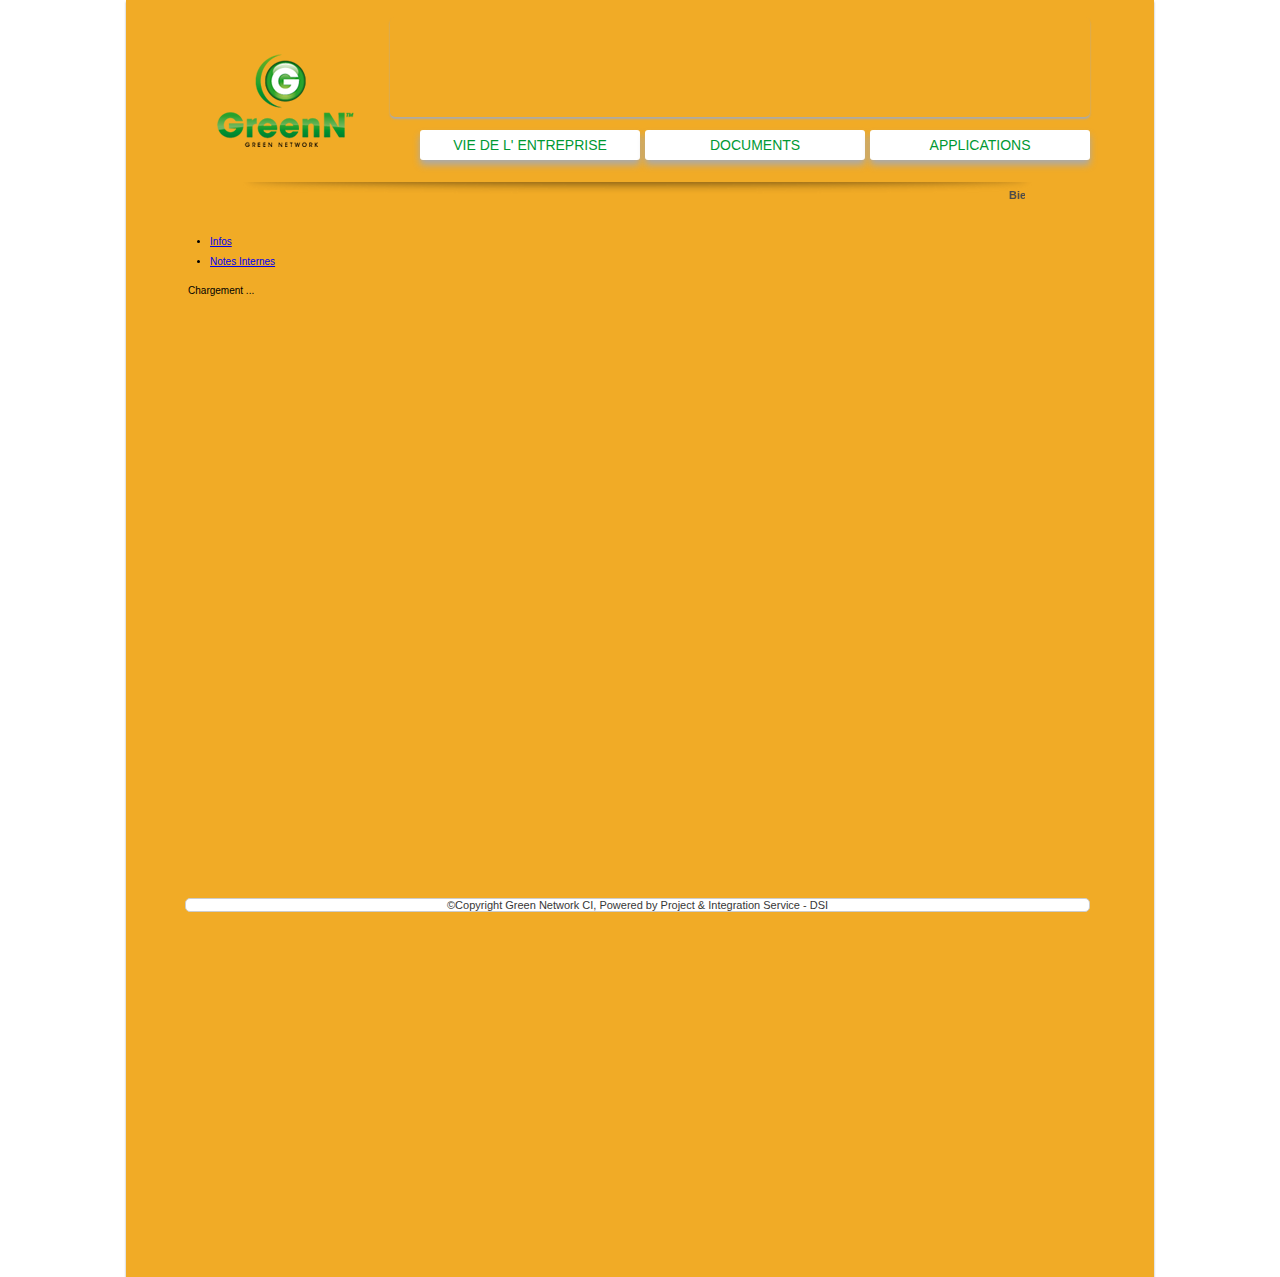
<file: index.html>
<!DOCTYPE html>
<!-- saved from url=(0014)about:internet -->
<html xmlns="http://www.w3.org/1999/xhtml">
<head>
<title>INTRANET GreenN CI | 1.0</title>
<meta http-equiv="Content-Type" content="text/html; charset=iso-8859-1" />
<!-- Bootstrap CSS Toolkit styles -->
<link rel="stylesheet" href="css/bootstrap.min.css">
<link rel="stylesheet" href="css/styles.css">
<!-- CSS styles -->

<link href="css/jquery-ui.css" rel="stylesheet" type="text/css" />
<script src="js/jquery_1_9_1_min.js"></script>
<script src="js/jquery-ui.js"></script>
<script  src="js/gistfile1.js"></script>
<script src="js/jquery.ui.widget.js"></script>
<script src="js/jquery.iframe-transport.js"></script>
<script src="js/jquery.fileupload.js"></script>
<script src="js/functions.js" type="text/javascript" charset="utf-8"></script>
<!--Fireworks CS6 Dreamweaver CS6 target.  Created Wed May 29 19:01:04 GMT+0000 (Maroc) 2013-->
<script language="JavaScript1.2" type="text/javascript">
<!--
function MM_findObj(n, d) { //v4.01
  var p,i,x;  if(!d) d=document; if((p=n.indexOf("?"))>0&&parent.frames.length) {
    d=parent.frames[n.substring(p+1)].document; n=n.substring(0,p);}
  if(!(x=d[n])&&d.all) x=d.all[n]; for (i=0;!x&&i<d.forms.length;i++) x=d.forms[i][n];
  for(i=0;!x&&d.layers&&i<d.layers.length;i++) x=MM_findObj(n,d.layers[i].document);
  if(!x && d.getElementById) x=d.getElementById(n); return x;
}

function MM_nbGroup(event, grpName) { //v6.0
var i,img,nbArr,args=MM_nbGroup.arguments;
  if (event == "init" && args.length > 2) {
    if ((img = MM_findObj(args[2])) != null && !img.MM_init) {
      img.MM_init = true; img.MM_up = args[3]; img.MM_dn = img.src;
      if ((nbArr = document[grpName]) == null) nbArr = document[grpName] = new Array();
      nbArr[nbArr.length] = img;
      for (i=4; i < args.length-1; i+=2) if ((img = MM_findObj(args[i])) != null) {
        if (!img.MM_up) img.MM_up = img.src;
        img.src = img.MM_dn = args[i+1];
        nbArr[nbArr.length] = img;
    } }
  } else if (event == "over") {
    document.MM_nbOver = nbArr = new Array();
    for (i=1; i < args.length-1; i+=3) if ((img = MM_findObj(args[i])) != null) {
      if (!img.MM_up) img.MM_up = img.src;
      img.src = (img.MM_dn && args[i+2]) ? args[i+2] : ((args[i+1])?args[i+1] : img.MM_up);
      nbArr[nbArr.length] = img;
    }
  } else if (event == "out" ) {
    for (i=0; i < document.MM_nbOver.length; i++) { img = document.MM_nbOver[i]; img.src = (img.MM_dn) ? img.MM_dn : img.MM_up; }
  } else if (event == "down") {
    nbArr = document[grpName];
    if (nbArr) for (i=0; i < nbArr.length; i++) { img=nbArr[i]; img.src = img.MM_up; img.MM_dn = 0; }
    document[grpName] = nbArr = new Array();
    for (i=2; i < args.length-1; i+=2) if ((img = MM_findObj(args[i])) != null) {
      if (!img.MM_up) img.MM_up = img.src;
      img.src = img.MM_dn = (args[i+1])? args[i+1] : img.MM_up;
      nbArr[nbArr.length] = img;
  } }
}

function MM_preloadImages() { //v3.0
  var d=document; if(d.images){ if(!d.MM_p) d.MM_p=new Array();
    var i,j=d.MM_p.length,a=MM_preloadImages.arguments; for(i=0; i<a.length; i++)
    if (a[i].indexOf("#")!=0){ d.MM_p[j]=new Image; d.MM_p[j++].src=a[i];}}
}
//-->
</script>
<link href="css/css.css" rel="stylesheet" type="text/css" />
<style type="text/css">
body, td, th {
	font-family: verdana, Helvetica, "Century Gothic";
}
</style>
</head>
<body bgcolor="#ffffff" onLoad="MM_preloadImages('images/index_r3_c3_s2.png','images/index_r3_c3_s4.png','images/index_r3_c3_s3.png','images/index_r5_c7_s2.png','images/index_r5_c7_s4.png','images/index_r5_c7_s3.png')">
<table align="center" width="1024" border="0" cellpadding="0" cellspacing="0" id="tablePrincipale" >
  <!-- fwtable fwsrc="design_intranet.fw.png" fwpage="page 1" fwbase="index.gif" fwstyle="Dreamweaver" fwdocid = "1950563573" fwnested="0" -->
  <tr>
    <td><img src="images/spacer.gif" width="59" height="1" alt="" /></td>
    <td><img src="images/spacer.gif" width="21" height="1" alt="" /></td>
    <td><img src="images/spacer.gif" width="159" height="1" alt="" /></td>
    <td><img src="images/spacer.gif" width="20" height="1" alt="" /></td>
    <td><img src="images/spacer.gif" width="5" height="1" alt="" /></td>
    <td><img src="images/spacer.gif" width="86" height="1" alt="" /></td>
    <td><img src="images/spacer.gif" width="38" height="1" alt="" /></td>
    <td><img src="images/spacer.gif" width="16" height="1" alt="" /></td>
    <td><img src="images/spacer.gif" width="108" height="1" alt="" /></td>
    <td><img src="images/spacer.gif" width="5" height="1" alt="" /></td>
    <td><img src="images/spacer.gif" width="108" height="1" alt="" /></td>
    <td><img src="images/spacer.gif" width="5" height="1" alt="" /></td>
    <td><img src="images/spacer.gif" width="108" height="1" alt="" /></td>
    <td><img src="images/spacer.gif" width="5" height="1" alt="" /></td>
    <td><img src="images/spacer.gif" width="108" height="1" alt="" /></td>
    <td><img src="images/spacer.gif" width="5" height="1" alt="" /></td>
    <td><img src="images/spacer.gif" width="108" height="1" alt="" /></td>
    <td><img src="images/spacer.gif" width="60" height="1" alt="" /></td>
    <td><img src="images/spacer.gif" width="1" height="1" alt="" /></td>
  </tr>
  <tr>
    <td rowspan="15">&nbsp;</td>
    <td colspan="16" align="right" valign="top"><div id="intranet_user_infos"> </div></td>
    <td rowspan="15">&nbsp;</td>
    <td>&nbsp;</td>
  </tr>
  <tr>
    <td colspan="4"><img name="index_r2_c2" src="images/index_r2_c2.gif" width="205" height="17" id="index_r2_c2" alt="" /></td>
    <td width="700" height="100" colspan="12" rowspan="2" valign="top"><div id="offers_slideshow"> </div></td>
    <td><img src="images/spacer.gif" width="1" height="17" alt="" /></td>
  </tr>
  <tr>
    <td rowspan="5"><img name="index_r3_c2" src="images/index_r3_c2.gif" width="21" height="107" id="index_r3_c2" alt="" /></td>
    <td rowspan="5"><a href="javascript:;" onMouseOut="MM_nbGroup('out');" onMouseOver="MM_nbGroup('over','index_r3_c3','images/index_r3_c3_s2.png','images/index_r3_c3_s4.png',1);" onClick="MM_nbGroup('down','navbar1','index_r3_c3','images/index_r3_c3_s3.png',1);"> <img name="index_r3_c3" src="images/index_r3_c3.png" width="159" height="107" id="index_r3_c3" alt="" /></a></td>
    <td rowspan="5" colspan="2"><img name="index_r3_c4" src="images/index_r3_c4.gif" width="25" height="107" id="index_r3_c4" alt="" /></td>
    <td><img src="images/spacer.gif" width="1" height="58" alt="" /></td>
  </tr>
  <tr>
    <td colspan="12"><img name="index_r4_c6" src="images/index_r4_c6.gif" width="700" height="7" id="index_r4_c6" alt="" /></td>
    <td><img src="images/spacer.gif" width="1" height="7" alt="" /></td>
  </tr>
  <tr>
    <td colspan="12" rowspan="3"><div class="menu">
        <ul>
          <li><a id="bt_entreprise" href="javascript:void();">VIE DE L' ENTREPRISE</a></li>
          <li><a id="bt_documents" href="javascript:void();">DOCUMENTS</a></li>
          <li><a id="bt_applications" href="javascript:void();">APPLICATIONS</a></li>
        </ul>
      </div></td>
    <td><img src="images/spacer.gif" width="1" height="9" alt="" /></td>
  </tr>
  <tr>
    <td><img src="images/spacer.gif" width="1" height="25" alt="" /></td>
  </tr>
  <tr>
    <td><img src="images/spacer.gif" width="1" height="8" alt="" /></td>
  </tr>
  <tr>
    <td colspan="16" valign="top">&nbsp;</td>
    <td><img src="images/spacer.gif" width="1" height="5" alt="" /></td>
  </tr>
  <tr>
    <td colspan="16" align="center" valign="top"><div class="demo">
        <marquee behavior="scroll" direction="left" scrollamount="2" width="775">
        <div id="texte_defilant_content"> Bienvenue !! </div>
        </marquee>
      </div>
      
      <!--<div id="arborescence" align="right">Home - Blablabla</div>--></td>
    <td><img src="images/spacer.gif" width="1" height="50" alt="" /></td>
  </tr>
  <tr>
    <td colspan="3" align="left" valign="top"><div id="tabs">
        <ul>
          <li><a href="#tabs-1">Infos</a></li>
          <li><a href="#tabs-2">Notes Internes</a></li>
        </ul>
        <div id="tabs-1" >
          <div class="infos_elem">
            <div id="texte_spotlight_content">
              <p>Chargement ...</p>
            </div>
          </div>
        </div>
        <div id="tabs-2">
          <div id="ni_inner_1"> 
            <!--<iframe id="iframe1"  allowtransparency="true" src="php/ni/show_dir.php" width="100%" height="250" align="left" scrolling="no" frameborder="0" >
                  <p>Erreur en rapport avec votre navigateur : veuillez relancer dans un autre navigateur ou contacter les administrateurs de ce site, en bas de cette page.</p>
                  </iframe>--> 
          </div>
        </div>
      </div></td>
    <td><img name="index_r11_c5" src="images/index_r11_c5.gif" width="5" height="331" id="index_r11_c5" alt="" /></td>
    <td colspan="12" align="left" valign="top"><div id="flash_msg"> </div>
      <div id="main_intranet"> </div></td>
    <td><img src="images/spacer.gif" width="1" height="331" alt="" /></td>
  </tr>
  <tr>
    <td colspan="16" align="center" valign="top">&nbsp;</td>
  </tr>
  <tr>
    <td   colspan="16" align="center" valign="top"><div id="signature" align="center"> &copy;Copyright Green Network CI, Powered by Project &amp; Integration Service - DSI </div>
      
      <!-- <div id="footer">
        <div id="pub_footer"> <strong>FOCUS</strong><br />
         
        </div>
      </div>--> 
      <br /></td>
    <td><img src="images/spacer.gif" width="1" height="120" alt="" /></td>
  </tr>
  <tr>
    <td colspan="16"><img name="index_r14_c2" src="images/index_r14_c2.gif" width="905" height="59" id="index_r14_c2" alt="" /></td>
    <td rowspan="2"><img src="images/spacer.gif" width="1" height="59" alt="" /></td>
  </tr>
  <tr>
    <td height="200" colspan="16">&nbsp;</td>
  </tr>
</table>
</body>
</html>
</file>
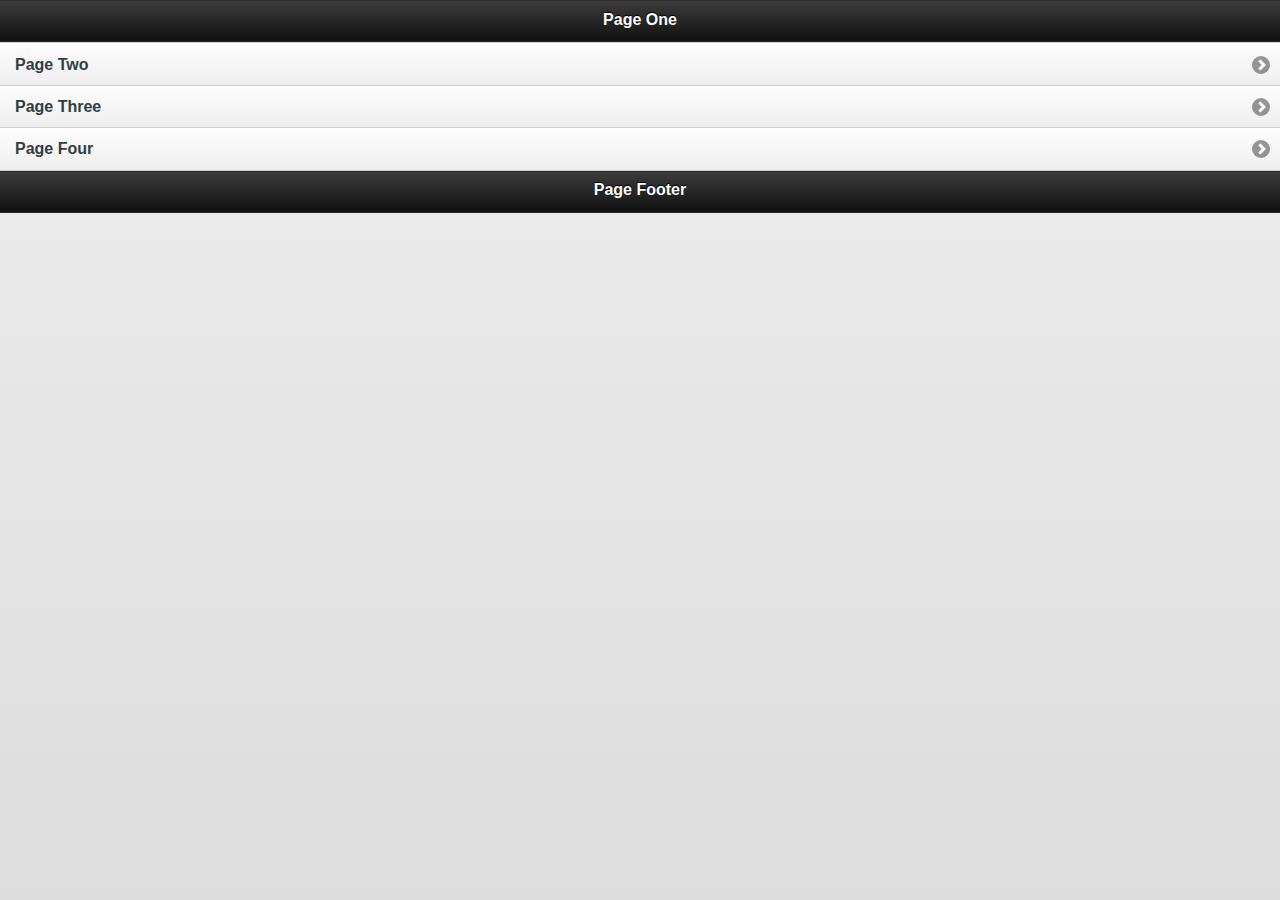
<file: etc/mobile/index.html>
<!DOCTYPE html> 
<html>
<head>
<meta charset="utf-8">
<title>jQuery Mobile Web App</title>
<link href="jquery-mobile/jquery.mobile.theme-1.0.min.css" rel="stylesheet" type="text/css"/>
<link href="jquery-mobile/jquery.mobile.structure-1.0.min.css" rel="stylesheet" type="text/css"/>
<script src="jquery-mobile/jquery-1.6.4.min.js" type="text/javascript"></script>
<script src="jquery-mobile/jquery.mobile-1.0.min.js" type="text/javascript"></script>
</head> 
<body> 

<div data-role="page" id="page">
	<div data-role="header">
		<h1>Page One</h1>
	</div>
	<div data-role="content">	
		<ul data-role="listview">
			<li><a href="#page2">Page Two</a></li>
            <li><a href="#page3">Page Three</a></li>
			<li><a href="#page4">Page Four</a></li>
		</ul>		
	</div>
	<div data-role="footer">
		<h4>Page Footer</h4>
	</div>
</div>

<div data-role="page" id="page2">
	<div data-role="header">
		<h1>Page Two</h1>
	</div>
	<div data-role="content">
	  <div data-role="fieldcontain">
	    <label for="slider">Value:</label>
	    <input type="range" name="slider" id="slider" value="0" min="0" max="100" />
      </div>
	</div>
	<div data-role="footer">
		<h4>Page Footer</h4>
	</div>
</div>

<div data-role="page" id="page3">
	<div data-role="header">
		<h1>Page Three</h1>
	</div>
	<div data-role="content">	
		Content		
	</div>
	<div data-role="footer">
		<h4>Page Footer</h4>
	</div>
</div>

<div data-role="page" id="page4">
	<div data-role="header">
		<h1>Page Four</h1>
	</div>
	<div data-role="content">	
		Content		
	</div>
	<div data-role="footer">
		<h4>Page Footer</h4>
	</div>
</div>

</body>
</html>
</file>
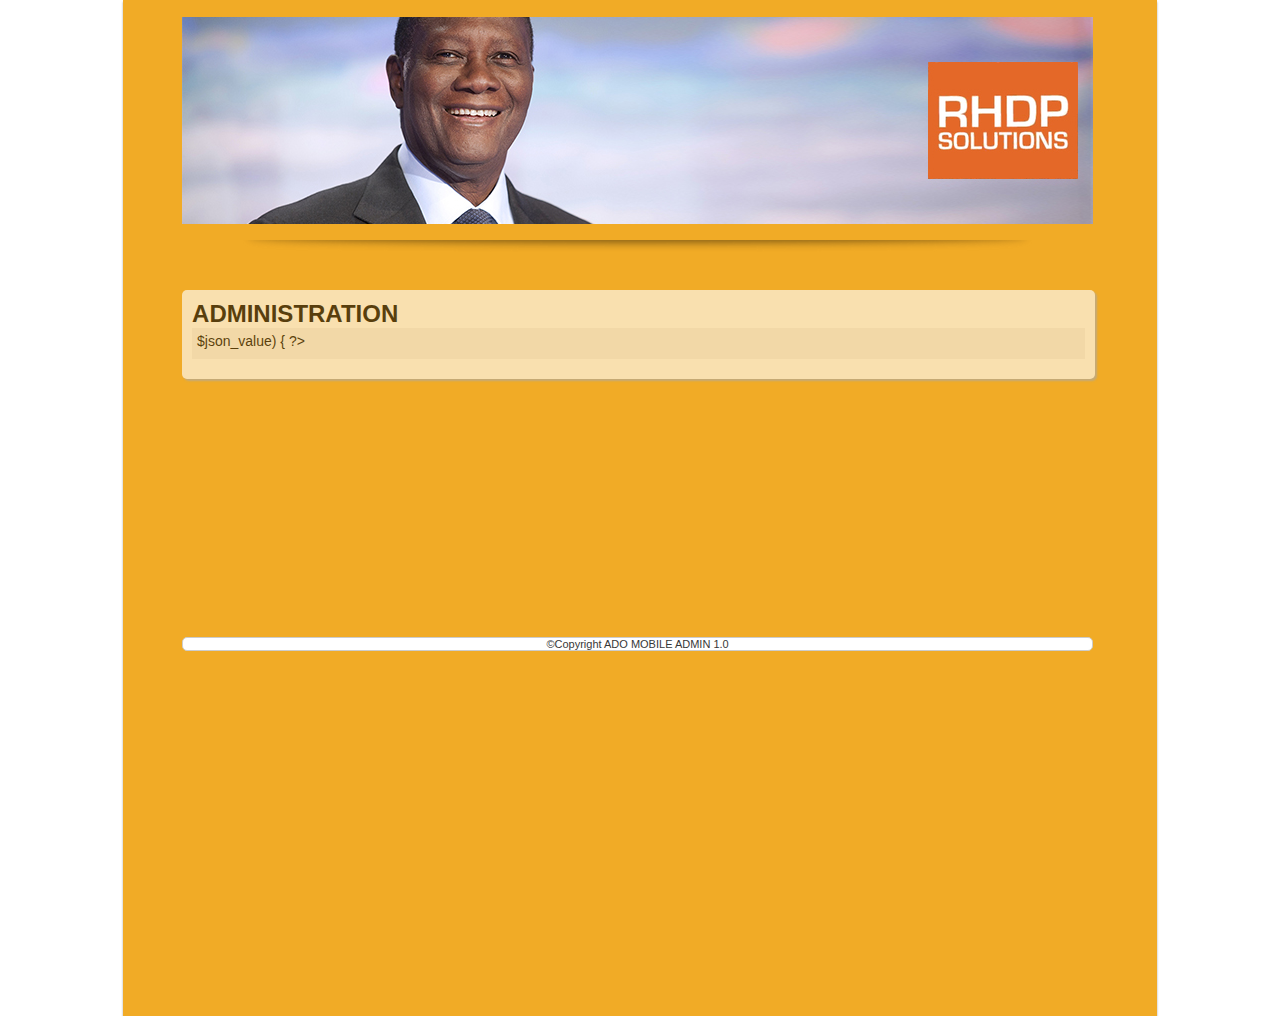
<file: index_admin - Copy.html>
<!DOCTYPE html>
<!-- saved from url=(0014)about:internet -->
<html xmlns="http://www.w3.org/1999/xhtml">
<head>
<title>ADS MOBILE ADMIN 1.0</title>
<meta http-equiv="Content-Type" content="text/html; charset=iso-8859-1" />
<!-- Bootstrap CSS Toolkit styles -->
<link rel="stylesheet" href="css/bootstrap.min.css">
<link rel="stylesheet" href="css/styles.css">
<!-- CSS styles -->

<link href="css/jquery-ui.css" rel="stylesheet" type="text/css" />
<script src="js/jquery_1_9_1_min.js"></script>
<script src="js/jquery-ui.js"></script>
<script  src="js/gistfile1.js"></script>
<script src="js/jquery.ui.widget.js"></script>
<script src="js/jquery.iframe-transport.js"></script>
<script src="js/jquery.fileupload.js"></script>
<script src="js/functions_admin.js" type="text/javascript" charset="utf-8"></script>
<!--Fireworks CS6 Dreamweaver CS6 target.  Created Wed May 29 19:01:04 GMT+0000 (Maroc) 2013-->
<script language="JavaScript1.2" type="text/javascript">
<!--
function MM_findObj(n, d) { //v4.01
  var p,i,x;  if(!d) d=document; if((p=n.indexOf("?"))>0&&parent.frames.length) {
    d=parent.frames[n.substring(p+1)].document; n=n.substring(0,p);}
  if(!(x=d[n])&&d.all) x=d.all[n]; for (i=0;!x&&i<d.forms.length;i++) x=d.forms[i][n];
  for(i=0;!x&&d.layers&&i<d.layers.length;i++) x=MM_findObj(n,d.layers[i].document);
  if(!x && d.getElementById) x=d.getElementById(n); return x;
}

function MM_nbGroup(event, grpName) { //v6.0
var i,img,nbArr,args=MM_nbGroup.arguments;
  if (event == "init" && args.length > 2) {
    if ((img = MM_findObj(args[2])) != null && !img.MM_init) {
      img.MM_init = true; img.MM_up = args[3]; img.MM_dn = img.src;
      if ((nbArr = document[grpName]) == null) nbArr = document[grpName] = new Array();
      nbArr[nbArr.length] = img;
      for (i=4; i < args.length-1; i+=2) if ((img = MM_findObj(args[i])) != null) {
        if (!img.MM_up) img.MM_up = img.src;
        img.src = img.MM_dn = args[i+1];
        nbArr[nbArr.length] = img;
    } }
  } else if (event == "over") {
    document.MM_nbOver = nbArr = new Array();
    for (i=1; i < args.length-1; i+=3) if ((img = MM_findObj(args[i])) != null) {
      if (!img.MM_up) img.MM_up = img.src;
      img.src = (img.MM_dn && args[i+2]) ? args[i+2] : ((args[i+1])?args[i+1] : img.MM_up);
      nbArr[nbArr.length] = img;
    }
  } else if (event == "out" ) {
    for (i=0; i < document.MM_nbOver.length; i++) { img = document.MM_nbOver[i]; img.src = (img.MM_dn) ? img.MM_dn : img.MM_up; }
  } else if (event == "down") {
    nbArr = document[grpName];
    if (nbArr) for (i=0; i < nbArr.length; i++) { img=nbArr[i]; img.src = img.MM_up; img.MM_dn = 0; }
    document[grpName] = nbArr = new Array();
    for (i=2; i < args.length-1; i+=2) if ((img = MM_findObj(args[i])) != null) {
      if (!img.MM_up) img.MM_up = img.src;
      img.src = img.MM_dn = (args[i+1])? args[i+1] : img.MM_up;
      nbArr[nbArr.length] = img;
  } }
}

function MM_preloadImages() { //v3.0
  var d=document; if(d.images){ if(!d.MM_p) d.MM_p=new Array();
    var i,j=d.MM_p.length,a=MM_preloadImages.arguments; for(i=0; i<a.length; i++)
    if (a[i].indexOf("#")!=0){ d.MM_p[j]=new Image; d.MM_p[j++].src=a[i];}}
}
//-->
</script>
<link href="css/css.css" rel="stylesheet" type="text/css" />
<style type="text/css">
body, td, th {
	font-family: verdana, Helvetica, "Century Gothic";
}
</style>
</head>
<body bgcolor="#ffffff" onLoad="MM_preloadImages('images/index_r3_c3_s2.png','images/index_r3_c3_s4.png','images/index_r3_c3_s3.png','images/index_r5_c7_s2.png','images/index_r5_c7_s4.png','images/index_r5_c7_s3.png')">
<table align="center" width="1024" border="0" cellpadding="0" cellspacing="0" id="tablePrincipale" >
  <!-- fwtable fwsrc="design_intranet.fw.png" fwpage="page 1" fwbase="index.gif" fwstyle="Dreamweaver" fwdocid = "1950563573" fwnested="0" -->
  <tr>
    <td><img src="images/spacer.gif" width="59" height="1" alt="" /></td>
    <td><img src="images/spacer.gif" width="21" height="1" alt="" /></td>
    <td><img src="images/spacer.gif" width="159" height="1" alt="" /></td>
    <td><img src="images/spacer.gif" width="20" height="1" alt="" /></td>
    <td><img src="images/spacer.gif" width="5" height="1" alt="" /></td>
    <td><img src="images/spacer.gif" width="86" height="1" alt="" /></td>
    <td><img src="images/spacer.gif" width="38" height="1" alt="" /></td>
    <td><img src="images/spacer.gif" width="16" height="1" alt="" /></td>
    <td><img src="images/spacer.gif" width="108" height="1" alt="" /></td>
    <td><img src="images/spacer.gif" width="5" height="1" alt="" /></td>
    <td><img src="images/spacer.gif" width="108" height="1" alt="" /></td>
    <td><img src="images/spacer.gif" width="5" height="1" alt="" /></td>
    <td><img src="images/spacer.gif" width="108" height="1" alt="" /></td>
    <td><img src="images/spacer.gif" width="5" height="1" alt="" /></td>
    <td><img src="images/spacer.gif" width="108" height="1" alt="" /></td>
    <td><img src="images/spacer.gif" width="5" height="1" alt="" /></td>
    <td><img src="images/spacer.gif" width="108" height="1" alt="" /></td>
    <td><img src="images/spacer.gif" width="60" height="1" alt="" /></td>
    <td><img src="images/spacer.gif" width="1" height="1" alt="" /></td>
  </tr>
  <tr>
    <td rowspan="15">&nbsp;</td>
    <td colspan="16" align="right" valign="top"><div id="intranet_user_infos"> </div></td>
    <td rowspan="15">&nbsp;</td>
    <td>&nbsp;</td>
  </tr>
  <tr>
    <td colspan="16" rowspan="6"><img src="imgs/banniere.jpg" width="911" height="207" alt=""/></td>
    <td height="100"><img src="images/spacer.gif" width="1" height="17" alt="" /></td>
  </tr>
  <tr>
    <td><img src="images/spacer.gif" width="1" height="58" alt="" /></td>
  </tr>
  <tr>
    <td><img src="images/spacer.gif" width="1" height="7" alt="" /></td>
  </tr>
  <tr>
    <td><img src="images/spacer.gif" width="1" height="9" alt="" /></td>
  </tr>
  <tr>
    <td><img src="images/spacer.gif" width="1" height="25" alt="" /></td>
  </tr>
  <tr>
    <td><img src="images/spacer.gif" width="1" height="8" alt="" /></td>
  </tr>
  <tr>
    <td colspan="16" valign="top">&nbsp;</td>
    <td><img src="images/spacer.gif" width="1" height="5" alt="" /></td>
  </tr>
  <tr>
    <td colspan="16" align="center" valign="top">
    <div class="demo">&nbsp;
        
      </div>
      
      <!--<div id="arborescence" align="right">Home - Blablabla</div>--></td>
    <td><img src="images/spacer.gif" width="1" height="50" alt="" /></td>
  </tr>
  <tr>
    <td colspan="16" align="left" valign="top"><div id="flash_msg"> </div>
    <div id="main_intranet"> </div></td>
    <td><img src="images/spacer.gif" width="1" height="331" alt="" /></td>
  </tr>
  <tr>
    <td colspan="16" align="center" valign="top">&nbsp;</td>
  </tr>
  <tr>
    <td   colspan="16" align="center" valign="top"><div id="signature" align="center"> &copy;Copyright ADO MOBILE ADMIN 1.0</div>
      
      <!-- <div id="footer">
        <div id="pub_footer"> <strong>FOCUS</strong><br />
         
        </div>
      </div>--> 
      <br /></td>
    <td><img src="images/spacer.gif" width="1" height="120" alt="" /></td>
  </tr>
  <tr>
    <td colspan="16"><img name="index_r14_c2" src="images/index_r14_c2.gif" width="905" height="59" id="index_r14_c2" alt="" /></td>
    <td rowspan="2"><img src="images/spacer.gif" width="1" height="59" alt="" /></td>
  </tr>
  <tr>
    <td height="200" colspan="16">&nbsp;</td>
  </tr>
</table>
</body>
</html>
</file>
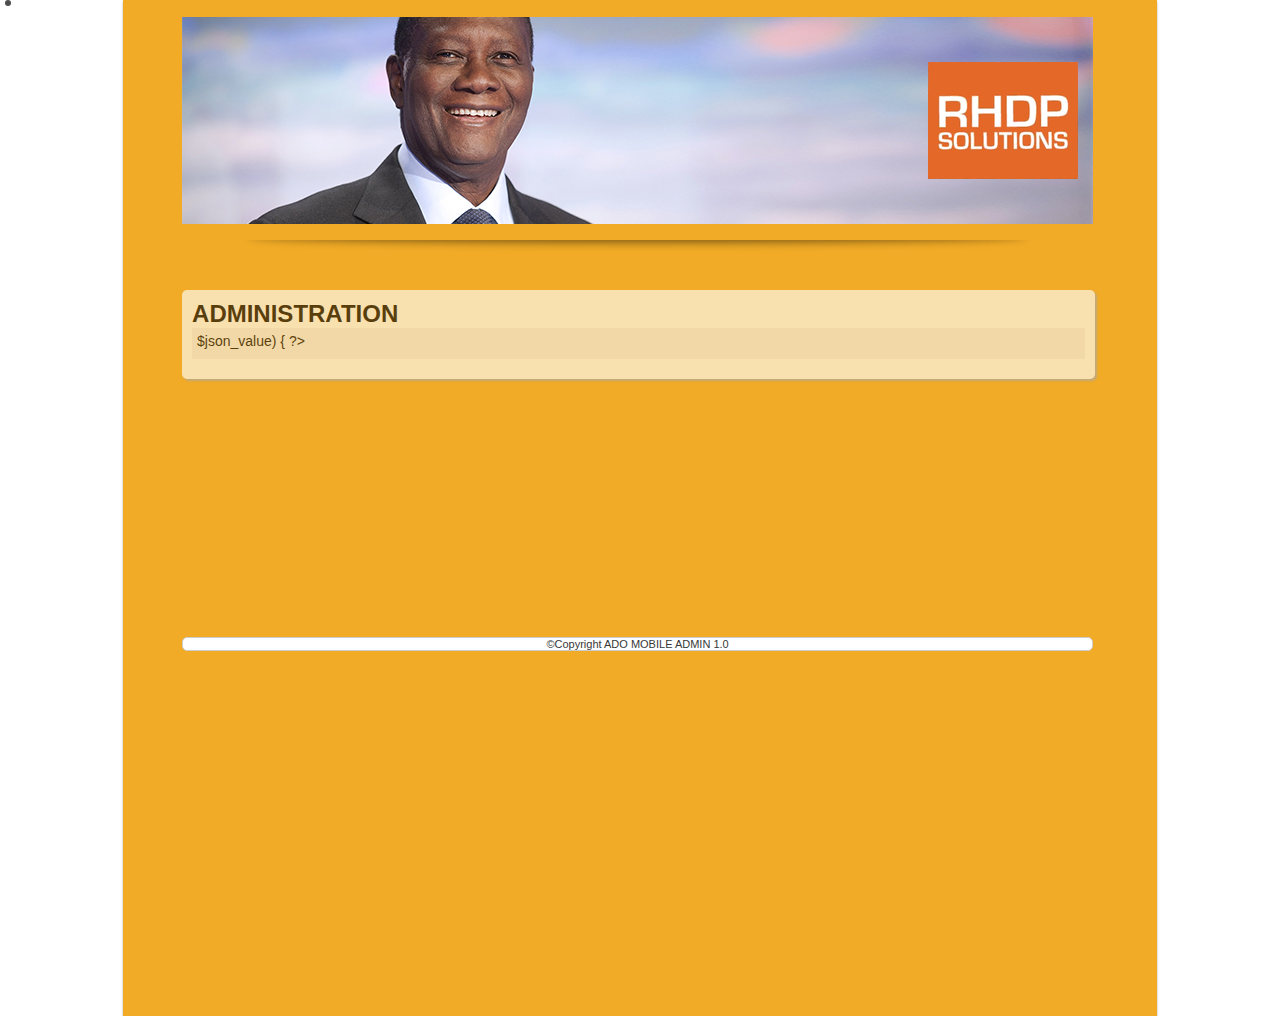
<file: index_admin.html>
<!DOCTYPE html>
<!-- saved from url=(0014)about:internet -->
<html xmlns="http://www.w3.org/1999/xhtml">
<head>
<title>ADS MOBILE ADMIN 1.0</title>
<meta http-equiv="Content-Type" content="text/html; charset=iso-8859-1" />
<!-- Bootstrap CSS Toolkit styles -->
<link rel="stylesheet" href="css/bootstrap.min.css">
<link rel="stylesheet" href="css/styles.css">
<!-- CSS styles -->

<link href="css/jquery-ui.css" rel="stylesheet" type="text/css" />
<script src="chart_js/Chart.js"></script>
<script src="js/jquery_1_9_1_min.js"></script>
<script src="js/jquery-ui.js"></script>
<script  src="js/gistfile1.js"></script>
<script src="js/jquery.ui.widget.js"></script>
<script src="js/jquery.iframe-transport.js"></script>
<script src="js/jquery.fileupload.js"></script>
<script src="js/functions_admin.js" type="text/javascript" charset="utf-8"></script>
<style>
#canvas-holder {
	width: 100%;
	margin-top: 50px;
	text-align: center;
}
#chartjs-tooltip {
	opacity: 1;
	position: absolute;
	background: rgba(0, 0, 0, .7);
	color: white;
	padding: 3px;
	border-radius: 3px;
	-webkit-transition: all .1s ease;
	transition: all .1s ease;
	pointer-events: none;
	-webkit-transform: translate(-50%, 0);
	transform: translate(-50%, 0);
}
#chartjs-tooltip.below {
	-webkit-transform: translate(-50%, 0);
	transform: translate(-50%, 0);
}
#chartjs-tooltip.below:before {
	border: solid;
	border-color: #111 transparent;
	border-color: rgba(0, 0, 0, .8) transparent;
	border-width: 0 8px 8px 8px;
	bottom: 1em;
	content: "";
	display: block;
	left: 50%;
	position: absolute;
	z-index: 99;
	-webkit-transform: translate(-50%, -100%);
	transform: translate(-50%, -100%);
}
#chartjs-tooltip.above {
	-webkit-transform: translate(-50%, -100%);
	transform: translate(-50%, -100%);
}
#chartjs-tooltip.above:before {
	border: solid;
	border-color: #111 transparent;
	border-color: rgba(0, 0, 0, .8) transparent;
	border-width: 8px 8px 0 8px;
	bottom: 1em;
	content: "";
	display: block;
	left: 50%;
	top: 100%;
	position: absolute;
	z-index: 99;
	-webkit-transform: translate(-50%, 0);
	transform: translate(-50%, 0);
}
</style>
<script language="JavaScript1.2" type="text/javascript">
<!--
function MM_findObj(n, d) { //v4.01
  var p,i,x;  if(!d) d=document; if((p=n.indexOf("?"))>0&&parent.frames.length) {
    d=parent.frames[n.substring(p+1)].document; n=n.substring(0,p);}
  if(!(x=d[n])&&d.all) x=d.all[n]; for (i=0;!x&&i<d.forms.length;i++) x=d.forms[i][n];
  for(i=0;!x&&d.layers&&i<d.layers.length;i++) x=MM_findObj(n,d.layers[i].document);
  if(!x && d.getElementById) x=d.getElementById(n); return x;
}

function MM_nbGroup(event, grpName) { //v6.0
var i,img,nbArr,args=MM_nbGroup.arguments;
  if (event == "init" && args.length > 2) {
    if ((img = MM_findObj(args[2])) != null && !img.MM_init) {
      img.MM_init = true; img.MM_up = args[3]; img.MM_dn = img.src;
      if ((nbArr = document[grpName]) == null) nbArr = document[grpName] = new Array();
      nbArr[nbArr.length] = img;
      for (i=4; i < args.length-1; i+=2) if ((img = MM_findObj(args[i])) != null) {
        if (!img.MM_up) img.MM_up = img.src;
        img.src = img.MM_dn = args[i+1];
        nbArr[nbArr.length] = img;
    } }
  } else if (event == "over") {
    document.MM_nbOver = nbArr = new Array();
    for (i=1; i < args.length-1; i+=3) if ((img = MM_findObj(args[i])) != null) {
      if (!img.MM_up) img.MM_up = img.src;
      img.src = (img.MM_dn && args[i+2]) ? args[i+2] : ((args[i+1])?args[i+1] : img.MM_up);
      nbArr[nbArr.length] = img;
    }
  } else if (event == "out" ) {
    for (i=0; i < document.MM_nbOver.length; i++) { img = document.MM_nbOver[i]; img.src = (img.MM_dn) ? img.MM_dn : img.MM_up; }
  } else if (event == "down") {
    nbArr = document[grpName];
    if (nbArr) for (i=0; i < nbArr.length; i++) { img=nbArr[i]; img.src = img.MM_up; img.MM_dn = 0; }
    document[grpName] = nbArr = new Array();
    for (i=2; i < args.length-1; i+=2) if ((img = MM_findObj(args[i])) != null) {
      if (!img.MM_up) img.MM_up = img.src;
      img.src = img.MM_dn = (args[i+1])? args[i+1] : img.MM_up;
      nbArr[nbArr.length] = img;
  } }
}

function MM_preloadImages() { //v3.0
  var d=document; if(d.images){ if(!d.MM_p) d.MM_p=new Array();
    var i,j=d.MM_p.length,a=MM_preloadImages.arguments; for(i=0; i<a.length; i++)
    if (a[i].indexOf("#")!=0){ d.MM_p[j]=new Image; d.MM_p[j++].src=a[i];}}
}
//-->
</script>
<link href="css/css.css" rel="stylesheet" type="text/css" />
<style type="text/css">
body, td, th {
	font-family: verdana, Helvetica, "Century Gothic";
}
</style>
</head>
<body bgcolor="#ffffff" onLoad="MM_preloadImages('images/index_r3_c3_s2.png','images/index_r3_c3_s4.png','images/index_r3_c3_s3.png','images/index_r5_c7_s2.png','images/index_r5_c7_s4.png','images/index_r5_c7_s3.png')">
<!--<div id="canvas-holder">
  <canvas id="chart-area1" width="50" height="50" />
</div>-->
<div id="chartjs-tooltip"></div>
<script>
    Chart.defaults.global.customTooltips = function(tooltip) {

    	// Tooltip Element
        var tooltipEl = $('#chartjs-tooltip');

        // Hide if no tooltip
        if (!tooltip) {
            tooltipEl.css({
                opacity: 0
            });
            return;
        }

        // Set caret Position
        tooltipEl.removeClass('above below');
        tooltipEl.addClass(tooltip.yAlign);

        // Set Text
        tooltipEl.html(tooltip.text);

        // Find Y Location on page
        var top;
        if (tooltip.yAlign == 'above') {
            top = tooltip.y - tooltip.caretHeight - tooltip.caretPadding;
        } else {
            top = tooltip.y + tooltip.caretHeight + tooltip.caretPadding;
        }

        // Display, position, and set styles for font
        tooltipEl.css({
            opacity: 1,
            left: tooltip.chart.canvas.offsetLeft + tooltip.x + 'px',
            top: tooltip.chart.canvas.offsetTop + top + 'px',
            fontFamily: tooltip.fontFamily,
            fontSize: tooltip.fontSize,
            fontStyle: tooltip.fontStyle,
        });
    };

    var pieData = [{
        value: 300,
        color: "#F7464A",
        highlight: "#FF5A5E",
        label: "Red"
    }, {
        value: 50,
        color: "#46BFBD",
        highlight: "#5AD3D1",
        label: "Green"
    }, {
        value: 100,
        color: "#FDB45C",
        highlight: "#FFC870",
        label: "Yellow"
    }, {
        value: 40,
        color: "#949FB1",
        highlight: "#A8B3C5",
        label: "Grey"
    }, {
        value: 120,
        color: "#4D5360",
        highlight: "#616774",
        label: "Dark Grey"
    }];

    window.onload = function() {
        var ctx1 = document.getElementById("chart-area1").getContext("2d");
        window.myPie = new Chart(ctx1).Pie(pieData);
    };
    </script>
<table align="center" width="1024" border="0" cellpadding="0" cellspacing="0" id="tablePrincipale" >
  <!-- fwtable fwsrc="design_intranet.fw.png" fwpage="page 1" fwbase="index.gif" fwstyle="Dreamweaver" fwdocid = "1950563573" fwnested="0" -->
  <tr>
    <td><img src="images/spacer.gif" width="59" height="1" alt="" /></td>
    <td><img src="images/spacer.gif" width="21" height="1" alt="" /></td>
    <td><img src="images/spacer.gif" width="159" height="1" alt="" /></td>
    <td><img src="images/spacer.gif" width="20" height="1" alt="" /></td>
    <td><img src="images/spacer.gif" width="5" height="1" alt="" /></td>
    <td><img src="images/spacer.gif" width="86" height="1" alt="" /></td>
    <td><img src="images/spacer.gif" width="38" height="1" alt="" /></td>
    <td><img src="images/spacer.gif" width="16" height="1" alt="" /></td>
    <td><img src="images/spacer.gif" width="108" height="1" alt="" /></td>
    <td><img src="images/spacer.gif" width="5" height="1" alt="" /></td>
    <td><img src="images/spacer.gif" width="108" height="1" alt="" /></td>
    <td><img src="images/spacer.gif" width="5" height="1" alt="" /></td>
    <td><img src="images/spacer.gif" width="108" height="1" alt="" /></td>
    <td><img src="images/spacer.gif" width="5" height="1" alt="" /></td>
    <td><img src="images/spacer.gif" width="108" height="1" alt="" /></td>
    <td><img src="images/spacer.gif" width="5" height="1" alt="" /></td>
    <td><img src="images/spacer.gif" width="108" height="1" alt="" /></td>
    <td><img src="images/spacer.gif" width="60" height="1" alt="" /></td>
    <td><img src="images/spacer.gif" width="1" height="1" alt="" /></td>
  </tr>
  <tr>
    <td rowspan="15">&nbsp;</td>
    <td colspan="16" align="right" valign="top"><div id="intranet_user_infos"> </div></td>
    <td rowspan="15">&nbsp;</td>
    <td>&nbsp;</td>
  </tr>
  <tr>
    <td colspan="16" rowspan="6"><img src="imgs/banniere.jpg" width="911" height="207" alt=""/></td>
    <td height="100"><img src="images/spacer.gif" width="1" height="17" alt="" /></td>
  </tr>
  <tr>
    <td><img src="images/spacer.gif" width="1" height="58" alt="" /></td>
  </tr>
  <tr>
    <td><img src="images/spacer.gif" width="1" height="7" alt="" /></td>
  </tr>
  <tr>
    <td><img src="images/spacer.gif" width="1" height="9" alt="" /></td>
  </tr>
  <tr>
    <td><img src="images/spacer.gif" width="1" height="25" alt="" /></td>
  </tr>
  <tr>
    <td><img src="images/spacer.gif" width="1" height="8" alt="" /></td>
  </tr>
  <tr>
    <td colspan="16" valign="top">&nbsp;</td>
    <td><img src="images/spacer.gif" width="1" height="5" alt="" /></td>
  </tr>
  <tr>
    <td colspan="16" align="center" valign="top"><div class="demo">&nbsp; </div>
      
      <!--<div id="arborescence" align="right">Home - Blablabla</div>--></td>
    <td><img src="images/spacer.gif" width="1" height="50" alt="" /></td>
  </tr>
  <tr>
    <td colspan="16" align="left" valign="top"><div id="flash_msg"> </div>
      <div id="main_intranet"> </div></td>
    <td><img src="images/spacer.gif" width="1" height="331" alt="" /></td>
  </tr>
  <tr>
    <td colspan="16" align="center" valign="top">&nbsp;</td>
  </tr>
  <tr>
    <td   colspan="16" align="center" valign="top"><div id="signature" align="center"> &copy;Copyright ADO MOBILE ADMIN 1.0</div>
      
      <!-- <div id="footer">
        <div id="pub_footer"> <strong>FOCUS</strong><br />
         
        </div>
      </div>--> 
      <br /></td>
    <td><img src="images/spacer.gif" width="1" height="120" alt="" /></td>
  </tr>
  <tr>
    <td colspan="16"><img name="index_r14_c2" src="images/index_r14_c2.gif" width="905" height="59" id="index_r14_c2" alt="" /></td>
    <td rowspan="2"><img src="images/spacer.gif" width="1" height="59" alt="" /></td>
  </tr>
  <tr>
    <td height="200" colspan="16">&nbsp;</td>
  </tr>
</table>
</body>
</html>
</file>
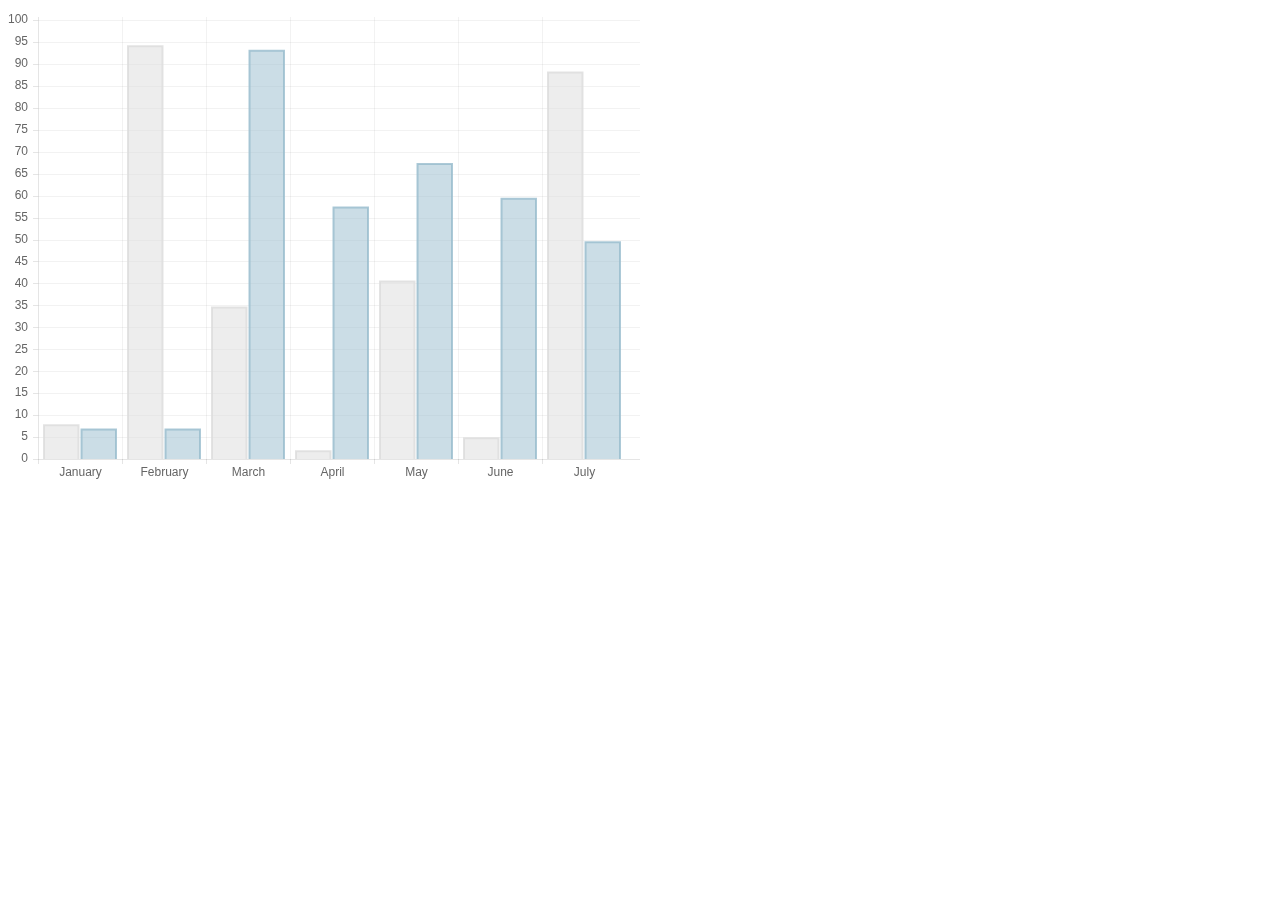
<file: chart_js/samples/bar.html>
<!doctype html>
<html>
	<head>
		<title>Bar Chart</title>
		<script src="../Chart.js"></script>
	</head>
	<body>
		<div style="width: 50%">
			<canvas id="canvas" height="450" width="600"></canvas>
		</div>


	<script>
	var randomScalingFactor = function(){ return Math.round(Math.random()*100)};

	var barChartData = {
		labels : ["January","February","March","April","May","June","July"],
		datasets : [
			{
				fillColor : "rgba(220,220,220,0.5)",
				strokeColor : "rgba(220,220,220,0.8)",
				highlightFill: "rgba(220,220,220,0.75)",
				highlightStroke: "rgba(220,220,220,1)",
				data : [randomScalingFactor(),randomScalingFactor(),randomScalingFactor(),randomScalingFactor(),randomScalingFactor(),randomScalingFactor(),randomScalingFactor()]
			},
			{
				fillColor : "rgba(151,187,205,0.5)",
				strokeColor : "rgba(151,187,205,0.8)",
				highlightFill : "rgba(151,187,205,0.75)",
				highlightStroke : "rgba(151,187,205,1)",
				data : [randomScalingFactor(),randomScalingFactor(),randomScalingFactor(),randomScalingFactor(),randomScalingFactor(),randomScalingFactor(),randomScalingFactor()]
			}
		]

	}
	window.onload = function(){
		var ctx = document.getElementById("canvas").getContext("2d");
		window.myBar = new Chart(ctx).Bar(barChartData, {
			responsive : true
		});
	}

	</script>
	</body>
</html>
</file>
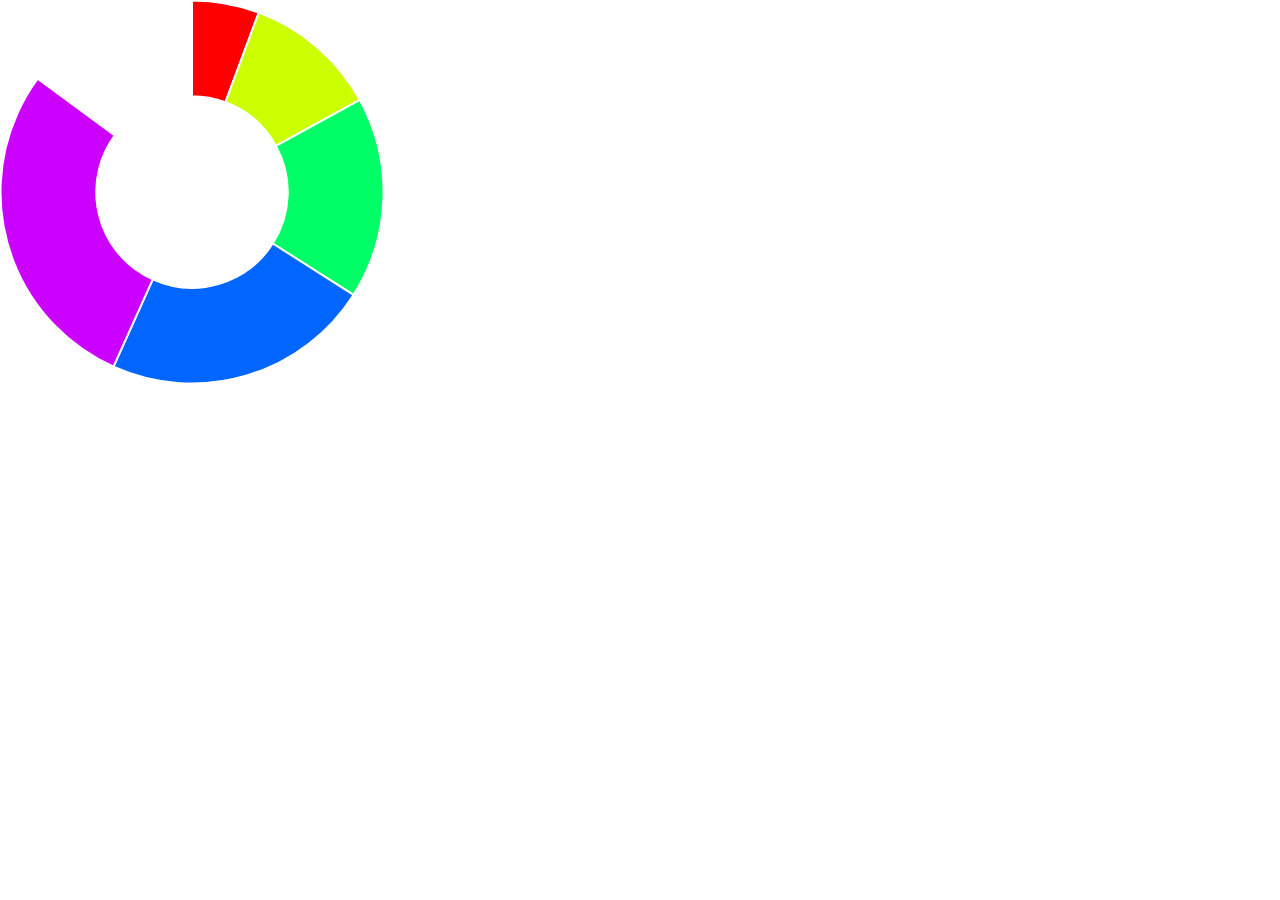
<file: chart_js/samples/doughnut.color.html>
<!doctype html>
<html>
	<head>
		<title>Doughnut Chart</title>
		<script src="../src/Chart.Core.js"></script>
		<script src="../src/Chart.Doughnut.js"></script>
		<style>
			body{
				padding: 0;
				margin: 0;
			}
			#canvas-holder{
				width:30%;
			}
		</style>
	</head>
	<body>
		<div id="canvas-holder">
			<canvas id="chart-area" width="500" height="500"/>
		</div>


	<script>

		var doughnutData = [
				{
					value: 1,
					label: "One"
				},
				{
					value: 2,
					label: "Two"
				},
				{
					value: 3,
					label: "Three"
				},
				{
					value: 4,
					label: "Four"
				},
				{
					value: 5,
					label: "Five"
				}

			];

			window.onload = function(){
				var ctx = document.getElementById("chart-area").getContext("2d");
				window.myDoughnut = new Chart(ctx).Doughnut(doughnutData, {responsive : true});
			};



	</script>
	</body>
</html>
</file>
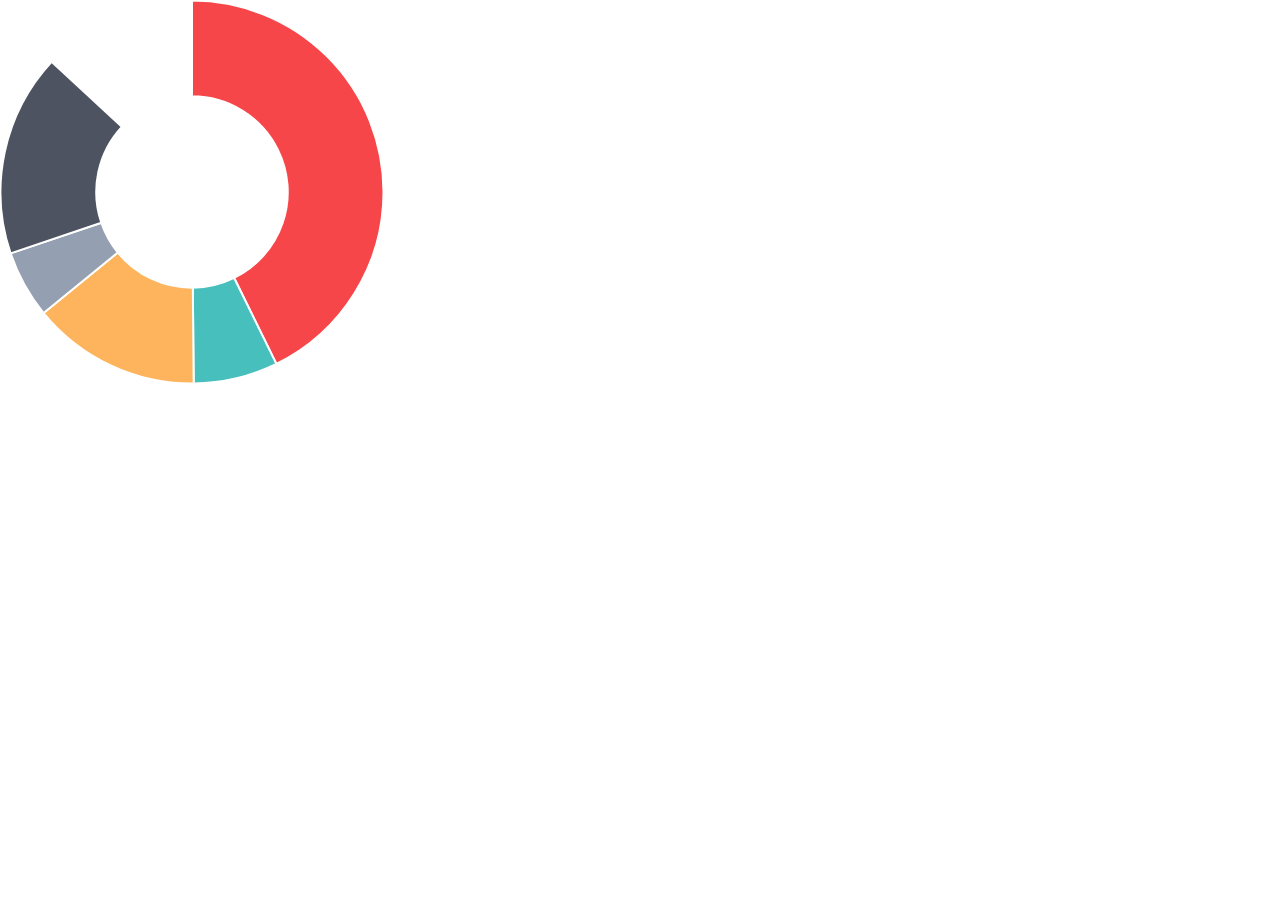
<file: chart_js/samples/doughnut.html>
<!doctype html>
<html>
	<head>
		<title>Doughnut Chart</title>
		<script src="../Chart.js"></script>
		<style>
			body{
				padding: 0;
				margin: 0;
			}
			#canvas-holder{
				width:30%;
			}
		</style>
	</head>
	<body>
		<div id="canvas-holder">
			<canvas id="chart-area" width="500" height="500"/>
		</div>


	<script>

		var doughnutData = [
				{
					value: 300,
					color:"#F7464A",
					highlight: "#FF5A5E",
					label: "Red"
				},
				{
					value: 50,
					color: "#46BFBD",
					highlight: "#5AD3D1",
					label: "Green"
				},
				{
					value: 100,
					color: "#FDB45C",
					highlight: "#FFC870",
					label: "Yellow"
				},
				{
					value: 40,
					color: "#949FB1",
					highlight: "#A8B3C5",
					label: "Grey"
				},
				{
					value: 120,
					color: "#4D5360",
					highlight: "#616774",
					label: "Dark Grey"
				}

			];

			window.onload = function(){
				var ctx = document.getElementById("chart-area").getContext("2d");
				window.myDoughnut = new Chart(ctx).Doughnut(doughnutData, {responsive : true});
			};



	</script>
	</body>
</html>
</file>
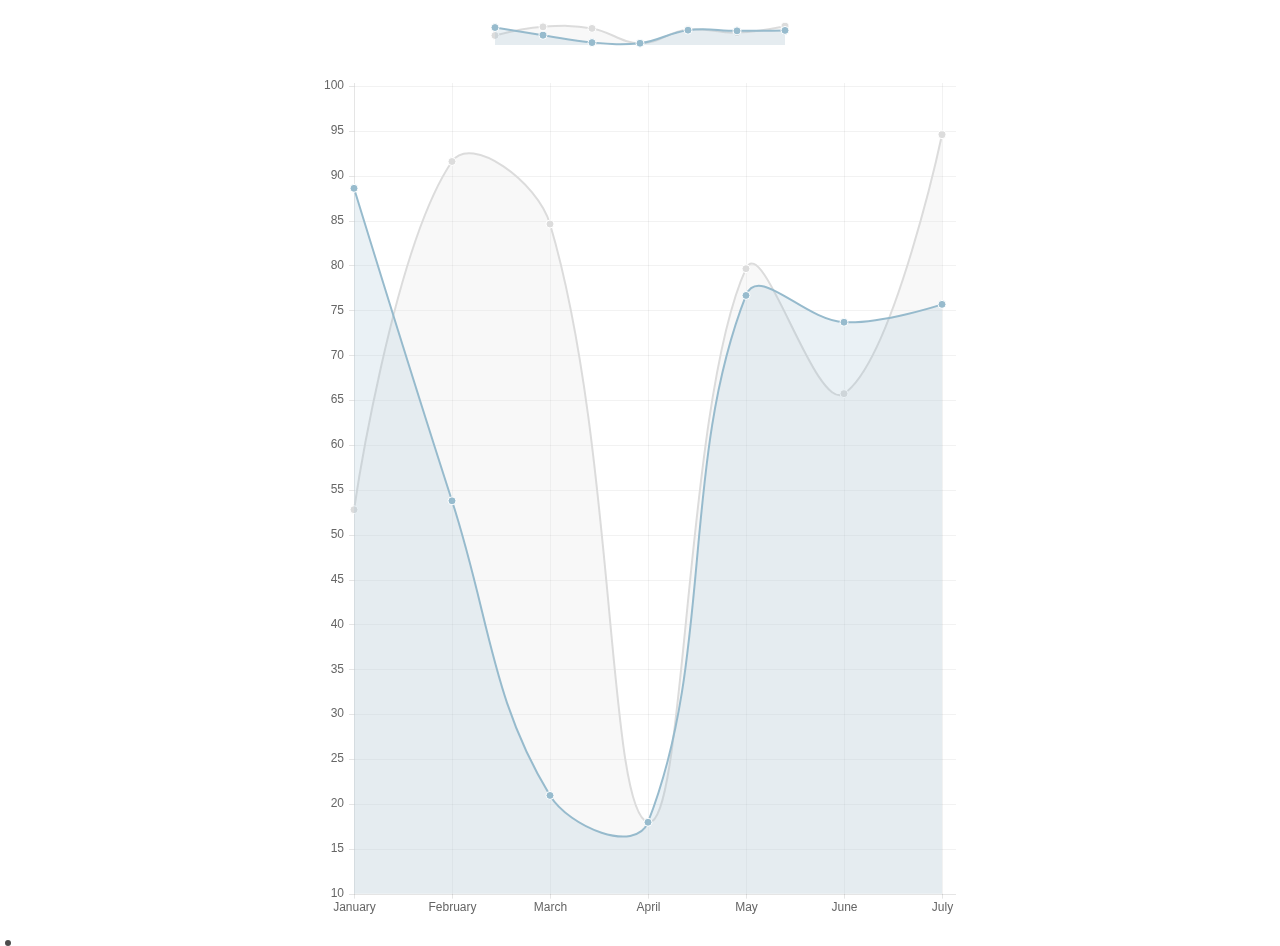
<file: chart_js/samples/line-customTooltips.html>
<!doctype html>
<html>

<head>
    <title>Line Chart with Custom Tooltips</title>
    <script src="../Chart.js"></script>
    <script src="http://cdnjs.cloudflare.com/ajax/libs/jquery/2.1.3/jquery.min.js"></script>

    <style>
    #canvas-holder1 {
        width: 300px;
        margin: 20px auto;
    }
    #canvas-holder2 {
        width: 50%;
        margin: 20px 25%;
    }
    #chartjs-tooltip {
        opacity: 1;
        position: absolute;
        background: rgba(0, 0, 0, .7);
        color: white;
        padding: 3px;
        border-radius: 3px;
        -webkit-transition: all .1s ease;
        transition: all .1s ease;
        pointer-events: none;
        -webkit-transform: translate(-50%, 0);
        transform: translate(-50%, 0);
    }
   	.chartjs-tooltip-key{
   		display:inline-block;
   		width:10px;
   		height:10px;
   	}
    </style>
</head>

<body>
    <div id="canvas-holder1">
        <canvas id="chart1" width="300" height="30" />
    </div>
    <div id="canvas-holder2">
        <canvas id="chart2" width="450" height="600" />
    </div>

    <div id="chartjs-tooltip"></div>


    <script>

    Chart.defaults.global.pointHitDetectionRadius = 1;
    Chart.defaults.global.customTooltips = function(tooltip) {

        var tooltipEl = $('#chartjs-tooltip');

        if (!tooltip) {
            tooltipEl.css({
                opacity: 0
            });
            return;
        }

        tooltipEl.removeClass('above below');
        tooltipEl.addClass(tooltip.yAlign);

        var innerHtml = '';
        for (var i = tooltip.labels.length - 1; i >= 0; i--) {
        	innerHtml += [
        		'<div class="chartjs-tooltip-section">',
        		'	<span class="chartjs-tooltip-key" style="background-color:' + tooltip.legendColors[i].fill + '"></span>',
        		'	<span class="chartjs-tooltip-value">' + tooltip.labels[i] + '</span>',
        		'</div>'
        	].join('');
        }
        tooltipEl.html(innerHtml);

        tooltipEl.css({
            opacity: 1,
            left: tooltip.chart.canvas.offsetLeft + tooltip.x + 'px',
            top: tooltip.chart.canvas.offsetTop + tooltip.y + 'px',
            fontFamily: tooltip.fontFamily,
            fontSize: tooltip.fontSize,
            fontStyle: tooltip.fontStyle,
        });
    };
    var randomScalingFactor = function() {
        return Math.round(Math.random() * 100);
    };
    var lineChartData = {
        labels: ["January", "February", "March", "April", "May", "June", "July"],
        datasets: [{
            label: "My First dataset",
            fillColor: "rgba(220,220,220,0.2)",
            strokeColor: "rgba(220,220,220,1)",
            pointColor: "rgba(220,220,220,1)",
            pointStrokeColor: "#fff",
            pointHighlightFill: "#fff",
            pointHighlightStroke: "rgba(220,220,220,1)",
            data: [randomScalingFactor(), randomScalingFactor(), randomScalingFactor(), randomScalingFactor(), randomScalingFactor(), randomScalingFactor(), randomScalingFactor()]
        }, {
            label: "My Second dataset",
            fillColor: "rgba(151,187,205,0.2)",
            strokeColor: "rgba(151,187,205,1)",
            pointColor: "rgba(151,187,205,1)",
            pointStrokeColor: "#fff",
            pointHighlightFill: "#fff",
            pointHighlightStroke: "rgba(151,187,205,1)",
            data: [randomScalingFactor(), randomScalingFactor(), randomScalingFactor(), randomScalingFactor(), randomScalingFactor(), randomScalingFactor(), randomScalingFactor()]
        }]
    };

    window.onload = function() {
        var ctx1 = document.getElementById("chart1").getContext("2d");
        window.myLine = new Chart(ctx1).Line(lineChartData, {
        	showScale: false,
        	pointDot : true,
            responsive: true
        });

        var ctx2 = document.getElementById("chart2").getContext("2d");
        window.myLine = new Chart(ctx2).Line(lineChartData, {
            responsive: true
        });
    };
    </script>
</body>

</html>
</file>
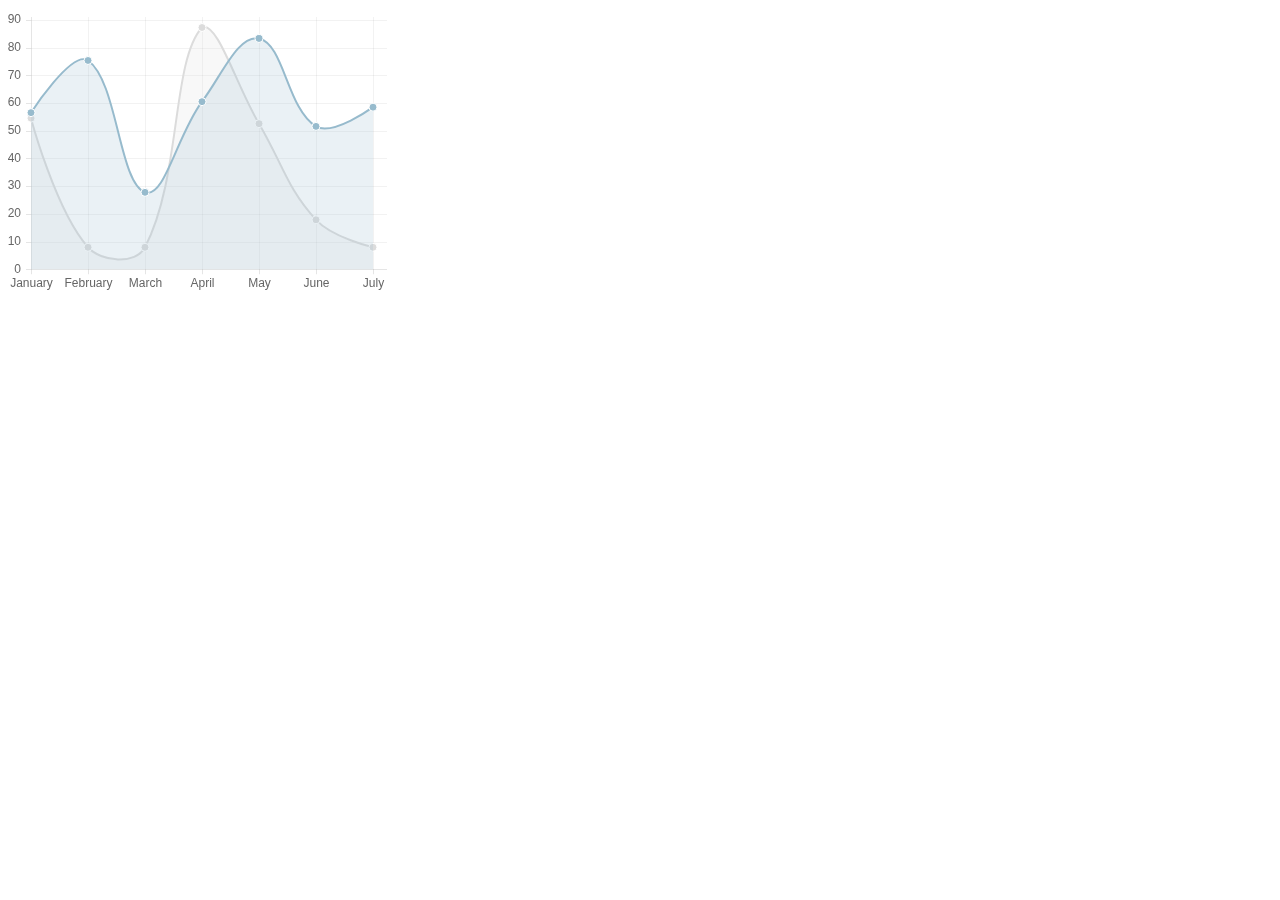
<file: chart_js/samples/line.html>
<!doctype html>
<html>
	<head>
		<title>Line Chart</title>
		<script src="../Chart.js"></script>
	</head>
	<body>
		<div style="width:30%">
			<div>
				<canvas id="canvas" height="450" width="600"></canvas>
			</div>
		</div>


	<script>
		var randomScalingFactor = function(){ return Math.round(Math.random()*100)};
		var lineChartData = {
			labels : ["January","February","March","April","May","June","July"],
			datasets : [
				{
					label: "My First dataset",
					fillColor : "rgba(220,220,220,0.2)",
					strokeColor : "rgba(220,220,220,1)",
					pointColor : "rgba(220,220,220,1)",
					pointStrokeColor : "#fff",
					pointHighlightFill : "#fff",
					pointHighlightStroke : "rgba(220,220,220,1)",
					data : [randomScalingFactor(),randomScalingFactor(),randomScalingFactor(),randomScalingFactor(),randomScalingFactor(),randomScalingFactor(),randomScalingFactor()]
				},
				{
					label: "My Second dataset",
					fillColor : "rgba(151,187,205,0.2)",
					strokeColor : "rgba(151,187,205,1)",
					pointColor : "rgba(151,187,205,1)",
					pointStrokeColor : "#fff",
					pointHighlightFill : "#fff",
					pointHighlightStroke : "rgba(151,187,205,1)",
					data : [randomScalingFactor(),randomScalingFactor(),randomScalingFactor(),randomScalingFactor(),randomScalingFactor(),randomScalingFactor(),randomScalingFactor()]
				}
			]

		}

	window.onload = function(){
		var ctx = document.getElementById("canvas").getContext("2d");
		window.myLine = new Chart(ctx).Line(lineChartData, {
			responsive: true
		});
	}


	</script>
	</body>
</html>
</file>
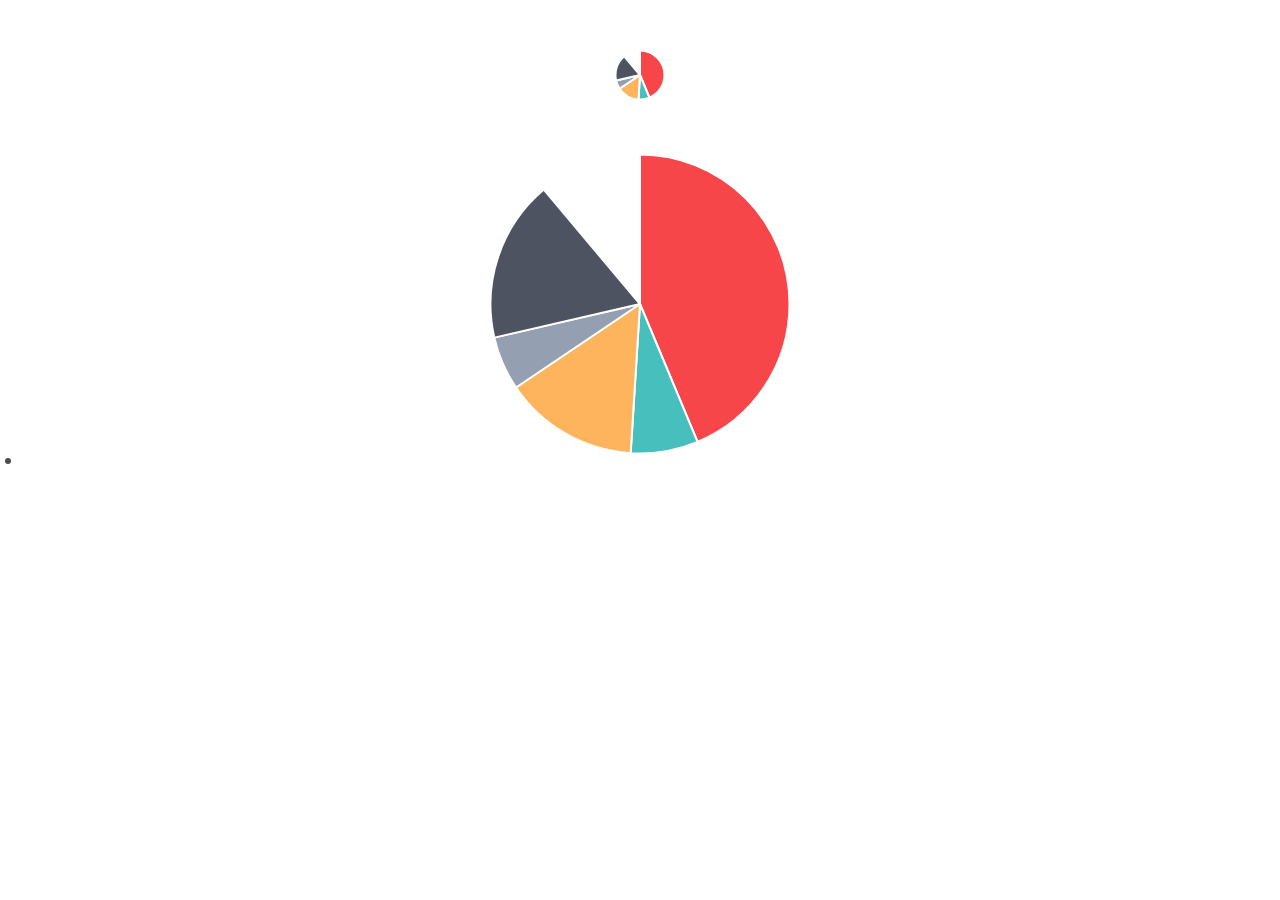
<file: chart_js/samples/pie-customTooltips.html>
<!doctype html>
<html>

<head>
    <title>Pie Chart with Custom Tooltips</title>
    <script src="../Chart.js"></script>
    <script src="http://cdnjs.cloudflare.com/ajax/libs/jquery/2.1.3/jquery.min.js"></script>

    <style>
    #canvas-holder {
        width: 100%;
        margin-top: 50px;
        text-align: center;
    }
    #chartjs-tooltip {
        opacity: 1;
        position: absolute;
        background: rgba(0, 0, 0, .7);
        color: white;
        padding: 3px;
        border-radius: 3px;
        -webkit-transition: all .1s ease;
        transition: all .1s ease;
        pointer-events: none;
        -webkit-transform: translate(-50%, 0);
        transform: translate(-50%, 0);
    }
    #chartjs-tooltip.below {
        -webkit-transform: translate(-50%, 0);
        transform: translate(-50%, 0);
    }
    #chartjs-tooltip.below:before {
        border: solid;
        border-color: #111 transparent;
        border-color: rgba(0, 0, 0, .8) transparent;
        border-width: 0 8px 8px 8px;
        bottom: 1em;
        content: "";
        display: block;
        left: 50%;
        position: absolute;
        z-index: 99;
        -webkit-transform: translate(-50%, -100%);
        transform: translate(-50%, -100%);
    }
    #chartjs-tooltip.above {
        -webkit-transform: translate(-50%, -100%);
        transform: translate(-50%, -100%);
    }
    #chartjs-tooltip.above:before {
        border: solid;
        border-color: #111 transparent;
        border-color: rgba(0, 0, 0, .8) transparent;
        border-width: 8px 8px 0 8px;
        bottom: 1em;
        content: "";
        display: block;
        left: 50%;
        top: 100%;
        position: absolute;
        z-index: 99;
        -webkit-transform: translate(-50%, 0);
        transform: translate(-50%, 0);
    }
    </style>
</head>

<body>
    <div id="canvas-holder">
        <canvas id="chart-area1" width="50" height="50" />
    </div>
    <div id="canvas-holder">
        <canvas id="chart-area2" width="300" height="300" />
    </div>

    <div id="chartjs-tooltip"></div>


    <script>
    Chart.defaults.global.customTooltips = function(tooltip) {

    	// Tooltip Element
        var tooltipEl = $('#chartjs-tooltip');

        // Hide if no tooltip
        if (!tooltip) {
            tooltipEl.css({
                opacity: 0
            });
            return;
        }

        // Set caret Position
        tooltipEl.removeClass('above below');
        tooltipEl.addClass(tooltip.yAlign);

        // Set Text
        tooltipEl.html(tooltip.text);

        // Find Y Location on page
        var top;
        if (tooltip.yAlign == 'above') {
            top = tooltip.y - tooltip.caretHeight - tooltip.caretPadding;
        } else {
            top = tooltip.y + tooltip.caretHeight + tooltip.caretPadding;
        }

        // Display, position, and set styles for font
        tooltipEl.css({
            opacity: 1,
            left: tooltip.chart.canvas.offsetLeft + tooltip.x + 'px',
            top: tooltip.chart.canvas.offsetTop + top + 'px',
            fontFamily: tooltip.fontFamily,
            fontSize: tooltip.fontSize,
            fontStyle: tooltip.fontStyle,
        });
    };

    var pieData = [{
        value: 300,
        color: "#F7464A",
        highlight: "#FF5A5E",
        label: "Red"
    }, {
        value: 50,
        color: "#46BFBD",
        highlight: "#5AD3D1",
        label: "Green"
    }, {
        value: 100,
        color: "#FDB45C",
        highlight: "#FFC870",
        label: "Yellow"
    }, {
        value: 40,
        color: "#949FB1",
        highlight: "#A8B3C5",
        label: "Grey"
    }, {
        value: 120,
        color: "#4D5360",
        highlight: "#616774",
        label: "Dark Grey"
    }];

    window.onload = function() {
        var ctx1 = document.getElementById("chart-area1").getContext("2d");
        window.myPie = new Chart(ctx1).Pie(pieData);

        var ctx2 = document.getElementById("chart-area2").getContext("2d");
        window.myPie = new Chart(ctx2).Pie(pieData);
    };
    </script>
</body>

</html>
</file>
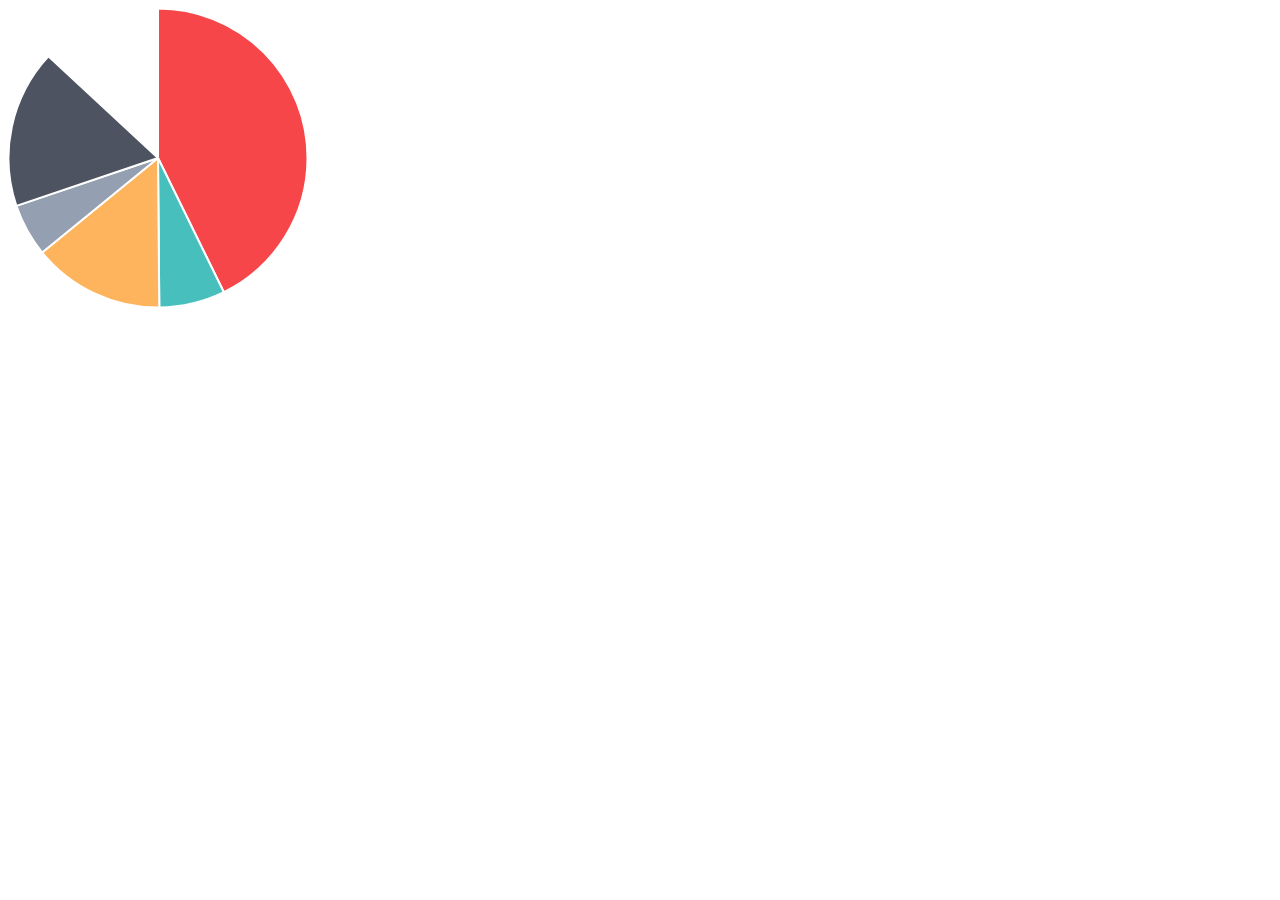
<file: chart_js/samples/pie.html>
<!doctype html>
<html>
	<head>
		<title>Pie Chart</title>
		<script src="../Chart.js"></script>
	</head>
	<body>
		<div id="canvas-holder">
			<canvas id="chart-area" width="300" height="300"/>
		</div>


	<script>

		var pieData = [
				{
					value: 300,
					color:"#F7464A",
					highlight: "#FF5A5E",
					label: "Red"
				},
				{
					value: 50,
					color: "#46BFBD",
					highlight: "#5AD3D1",
					label: "Green"
				},
				{
					value: 100,
					color: "#FDB45C",
					highlight: "#FFC870",
					label: "Yellow"
				},
				{
					value: 40,
					color: "#949FB1",
					highlight: "#A8B3C5",
					label: "Grey"
				},
				{
					value: 120,
					color: "#4D5360",
					highlight: "#616774",
					label: "Dark Grey"
				}

			];

			window.onload = function(){
				var ctx = document.getElementById("chart-area").getContext("2d");
				window.myPie = new Chart(ctx).Pie(pieData);
			};



	</script>
	</body>
</html>
</file>
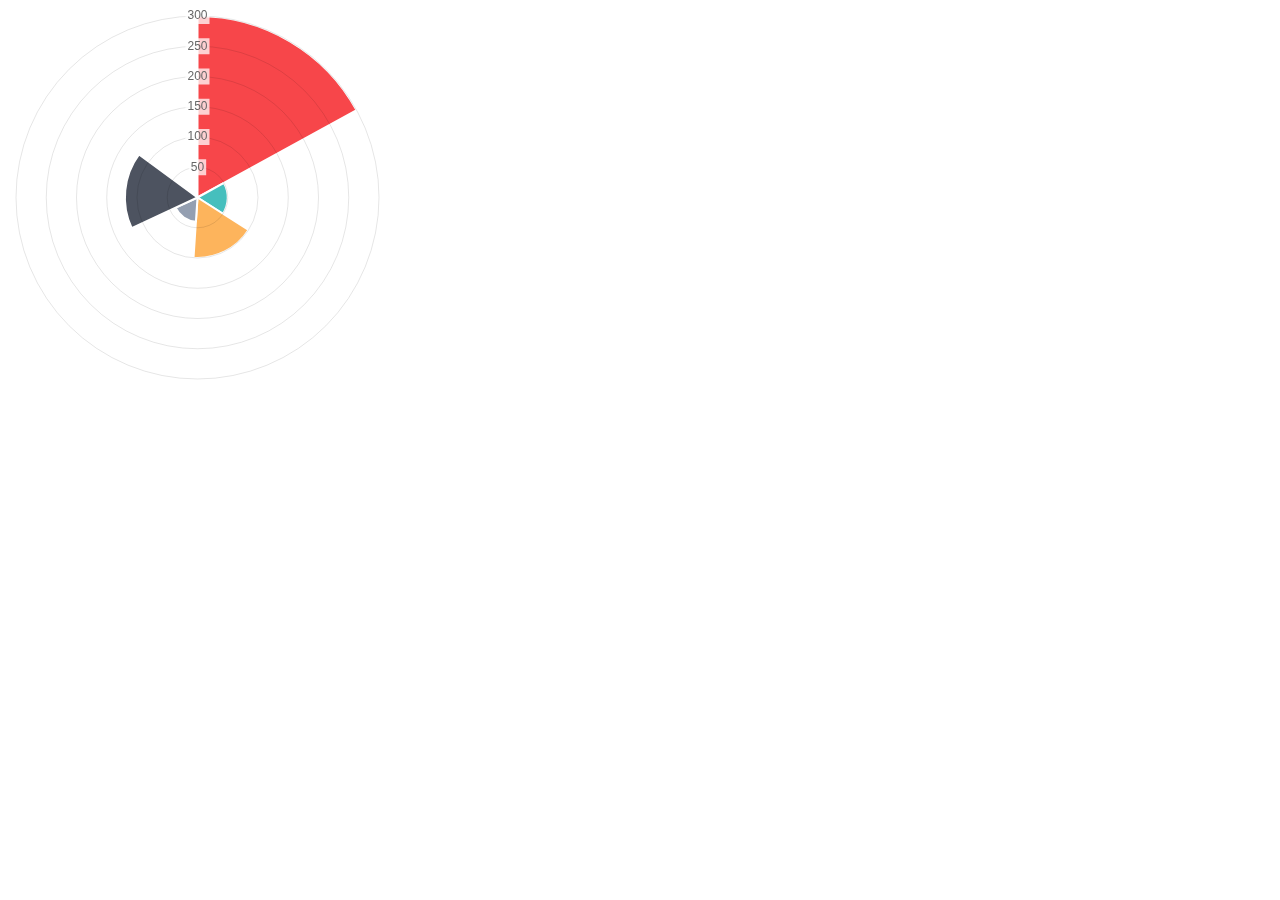
<file: chart_js/samples/polar-area.html>
<!doctype html>
<html>
	<head>
		<title>Polar Area Chart</title>
		<script src="../Chart.js"></script>
	</head>
	<body>
		<div id="canvas-holder" style="width:30%">
			<canvas id="chart-area" width="300" height="300"/>
		</div>


	<script>

		var polarData = [
				{
					value: 300,
					color:"#F7464A",
					highlight: "#FF5A5E",
					label: "Red"
				},
				{
					value: 50,
					color: "#46BFBD",
					highlight: "#5AD3D1",
					label: "Green"
				},
				{
					value: 100,
					color: "#FDB45C",
					highlight: "#FFC870",
					label: "Yellow"
				},
				{
					value: 40,
					color: "#949FB1",
					highlight: "#A8B3C5",
					label: "Grey"
				},
				{
					value: 120,
					color: "#4D5360",
					highlight: "#616774",
					label: "Dark Grey"
				}

			];

			window.onload = function(){
				var ctx = document.getElementById("chart-area").getContext("2d");
				window.myPolarArea = new Chart(ctx).PolarArea(polarData, {
					responsive:true
				});
			};



	</script>
	</body>
</html>
</file>
<file: css/css.css>
/* CSS Document */
body {
	font-family: verdana, Helvetica, 'Century Gothic';
	font-size: 14px;
	/*background: url(../imgs/wallpaper.jpg);*/
	background-color: white;
	margin-top: 0px;
	margin-bottom: 0px;
}
td img {
	display: block;
}
button {
	display: block;
	font-family: verdana, Helvetica, 'Century Gothic';
	font-size: 10px;
	-webkit-box-shadow: 0px 0px;
	box-shadow: 0px 0px;
	color: #000000;
	border-top: thin solid #000000;
}
fieldset {
	width: 670px;
	background-color: #FFF;
	padding-left: 5px;
	padding-right: 5px;
	/*padding-bottom: 10px;*/
	/*border: 1px solid #008C00;*/
	
	font-size: 12px;
	color: #333;
	border-radius: 5px;/*box-shadow: 2px 2px 2px #aaa;*/
}
legend {
	font-size: 20px;
	font-weight: lighter;
	color: #5B5B5B;
}
blockquote {
	border-left-color: #093;
	text-align: left;
}
hr {
	width: 100%;
	height: 2px;
	color: #093;
}
h1, h2, h3 #infos_suite {
	font-family: "Trebuchet MS", Arial, Helvetica, sans-serif;
	font-weight: 100;
}
h1 {
	font-size: 200%;
	color: #5F5F5F;
	line-height: 20px;
	margin: auto;
}
h2 {
	font-size: 120%;
	color: #667;
	line-height: 15px;
	padding-left: 10px;
}
.menu {
	float: right;
	position: relative;
}
.menu ul {
	padding: 0px;
	margin: 0px;
	list-style-type: none;
}
.menu li {
	float: left;
	padding-left: 5px;
}
.menu ul li a {
	float: left;
	display: block;
	width: 210px;
	padding: 5px;
	height: 20px;
	line-height: 20px;
	text-align: center;
	text-decoration: none;
	color: #093;
	background-color: #FFF;
	border-radius: 3px;
	box-shadow: 0px 5px 7px #aaa;
}
.menu ul li a:hover {
	color: #FFF;
	font-weight: bold;
	background-color: #093;
	box-shadow: 0px 7px 7px #aaa;
}
#fu_tr {
	display: none;
}
#ni_content {
	font-family: Helvetica, sans-serif;
	font-size: 10px;
	font-weight: bold;
	font-style: normal;
}
#menuDeroulant {
	top: 0;
	left: 0;
	list-style-type: none;
	margin: 0;
	padding: 0;
	border: 0;
}
#menuDeroulant li {
	float: left;
	width: 210px;
	margin: 0;
	padding: 0;
	border: 0;
	padding-left: 18px;
}
#menuDeroulant .sousMenu {
	display: none;
	list-style-type: none;
	margin: 0;
	padding: 0;
	border: 0;
}
#menuDeroulant .sousMenu li {
	float: none;
	margin: 0;
	padding: 0;
	border: 0;
}
#menuDeroulant li a:link, #menuDeroulant li a:visited {
	display: block;
	height: 1%;
	color: #093;
	background-color: #FFF;
	margin: 0;
	padding: 4px 8px;
	border-right: 1px solid #fff;
	text-decoration: none;
	border-radius: 3px;
	box-shadow: 0px 5px 7px #aaa;
}
#menuDeroulant li a:hover {
	color: #FFF;
	background-color: #093;
}
#menuDeroulant li a:active {
	background-color: #5F879D;
}
#menuDeroulant .sousMenu li a:link, #menuDeroulant .sousMenu li a:visited {
	display: block;
	color: #FFF;
	margin: 0;
	border: 0;
	text-decoration: none;
	background: transparent url("fondTR.png") repeat;
}
#menuDeroulant .sousMenu li a:hover {
	background-image: none;
	background-color: #F2462E;
}
#menuDeroulant li:hover > .sousMenu {
	display: block;
}
.scan_file_inf_0 {
	font-family: Helvetica, sans-serif;
	font-size: 11px;
	color: #000;
	display: inline;
}
.scan_file_inf_1 {
	font-family: Helvetica, sans-serif;
	font-size: 10px;
	color: #093;
	display: inline;
}
.scan_file_inf_2 {
	font-family: Helvetica, sans-serif;
	font-size: 10px;
	font-size: 9px;
	color: #F00;
	display: inline;
}
.dev_menu_principal {
	float: left;
	display: block;
	position: relative;
	width: 100%;
	height: 25px;
	margin-left: auto;
	margin-right: auto;
}
.dev_menu_principal .level_1 {
	list-style-type: none;
	padding: 0px;
	margin: 0px;
}
.dev_menu_principal level_1 li {
	padding: 0px;
	margin: 0px;
	float: right; /*pour IE*/
	padding-left: 5px;
}
.dev_menu_principal a {
	position: relative;
	width: 110px;
	display: block;
	background-color: #EEE;
	line-height: 25px;
	text-decoration: none;
	font-weight: bold;
	font-size: 12px;
	color: #090;
	clear: both;
}
.tr_class_even {
	background-color: #E1E1E1;
}
.tr_class_odd {
	background-color: #FFF;
}
.text_content {
	font-size: 12px;
	color: #555;
	text-align: justify;
	padding: 10px;
}
.img_spot {
	padding-left: 10px;
}
.spotlight_date {
	font-size: 8px;
	color: #999;
	text-align: left;
	font-style: italic;
	font-weight: normal;
}
.spotlight_text {
	font-size: 11px;
	color: #003408;
	text-align: left;
	font-style: normal;
	font-weight: normal;
}
#tablePrincipale {
	text-align: center;
	background-color: #F1AB26;
	/*background: url(../images/bg/transp.png);
	background-repeat: repeat;*/
	height: 1000px;
	box-shadow: 0px 2px 2px #aaa;
}
#main_intranet {
	min-height: 331px;
}
#flash_msg {
	display: none;
	width: 100%;
	height: 20px;
	text-align: center;
	background-color: #093;
	margin-bottom: 5px;
	font-size: 12px;
	color: #FFF;
	line-height: 20px;
	border-radius: 5px;
}
#offers_slideshow {
	display: block;
	width: 700px;
	height: 100px;
	overflow: hidden;
	position: relative;
	border-radius: 5px;
	box-shadow: 0px 2px 2px #aaa;
}
#index_r3_c3, #index_r5_c7, #index_r6_c9, #index_r6_c11, #index_r6_c13, #index_r6_c15, #index_r6_c17 {
	border: 0px;
}
#intranet_user_infos {
	float: right;
	display: inline;
	text-align: right;
	font-size: 10px;
	color: #4D4D4D;
	font-weight: lighter;
}
.demo {
	background: url(../images/header_under.png);
	background-position: top center;
	width: 905px;
	background-repeat: no-repeat;
}
.demo a {
	text-decoration: none;
}
.demo a:hover {
	text-decoration: underline;
	font-size: 12px;
}
.demo, .demo a, .demo a:hover {
	color: #4A4A4A;
	padding-top: 7px;
	font-size: 11px;
	font-weight: bold;
	height: 20px;
}
.infos_elem {
	height: 100px;
	padding: 3px;
}
#infos_content button, #infos_content_detailed button {
	display: inline;
}
#infos_content, #motdg_content, #infos_content_detailed, #annuaire_content {
	width: 700px;
}
#tabs {
	font-size: 10px;
	width: 200px;
}
#tabs #tabs-1, #tabs #tabs-2 {
	overflow: auto;
	height: 300px;
}
#ni_inner_1 {
	display: block;
	width: 100%;
	height: 250px;
	font-style: oblique;
	text-align: justify;
}
/*
	Pages Mot du DG, Entreprise, Entreprise détails, Documents ...
*/






#company_all, #company_detailed, #message_dg, #documents_all, #annuaire_zone {
	/*width: 680px;*/
	width: 98%;
	height: auto;
	background-color: #FFF;
	padding: 10px;
	border-radius: 5px;
	border: solid 1px #CCCCCC thin;
	overflow: hidden;
	box-shadow: 2px 2px 2px #aaa;
}
#company_all #big_title, #company_detailed #big_title, #message_dg #big_title, #documents_all #big_title {
	font-size: 200%;
	color: #333;
	padding-bottom: 5px;
}
#company_all #company_elem, #company_detailed #company_elem, #message_dg #motdg_elem, #documents_all #documents_elem {
	width: 670px;
	height: 200px;
	background-color: #FFF;
	padding: 5px;
}
#company_all #title {
	float: left;
	width: 40%;
	height: auto;
	background-color: #FFF;
	font-size: 14px;
	color: #060;
}
#company_all #post_infos {
	float: right;
	width: 55%;
	height: auto;
	background-color: #FFF;
	font-size: 9px;
	font-style: italic;
	color: #999;
	text-align: right;
	clear: both;
}
#company_all #media {
	float: left;
	width: 348px;
	height: 100px;
	background-color: #FFF;
	clear: both;
	margin-top: 5px;
}
#company_all #text {
	float: right;
	width: 317px;
	height: 74px;
	font-size: 10px;
	text-align: left;
	padding-left: 2px;
	padding-top: 2px;
}
#company_all #details {
	float: right;
	font-size: 10px;
	padding-top: 5px;
	clear: right;
}
#company_detailed #title {
	width: 100%;
	height: auto;
	font-size: 20px;
	color: #060;
}
#company_detailed #post_infos {
	width: 100%;
	height: auto;
	font-size: 9px;
	font-style: italic;
	color: #999;
	text-align: right;
}
#company_detailed #media {
	display: block;
	width: 100%;
	height: 200px;
	background-color: #FFF;
	margin-top: 5px;
}
#company_detailed #text {
	display: block;
	width: 100%;
	height: auto;
	font-size: 10px;
	text-align: justify;
	margin-top: 5px;
}
#company_detailed #details_back {
	float: right;
	font-size: 10px;
	padding-top: 5px;
	clear: right;
}
/**/











#documents_all {
	width: 90%;
}
#documents_all #documents_elem {
	float: left;
	background-color: #003408;
	width: 180px;
	height: auto;
	margin: 10px;
	padding: 5px;
	box-shadow: 2px 2px 2px #aaa;
	border-radius: 3px;
	color: #FFF;
}
#documents_all #cat_zone {
	background-color: #FFF;
	width: 100%;
	height: auto;
}
#documents_all #cat_title {
	font-size: 14px;
	font-weight: bold;
	color: #FFF;
	padding-left: 5px;
	background-color: #003408;/*background-color: #13A538;*/
}
#documents_all #type_zone {
}
#documents_all #type_title {
	font-size: 12px;
	font-weight: bold;
	font-style: normal;
	color: #000;
	padding-left: 7px;
}
#documents_all #type_elem {
	font-size: 10px;
	font-weight: lighter;
	font-style: italic;
	color: #333;
	padding-left: 10px;
	overflow: hidden;
}
#documents_all #type_elem a {
	text-decoration: none;
	color: #333;
	font-style: normal;
}
#documents_all #type_elem a:hover {
	text-decoration: underline overline;
	color: #333;
	font-style: normal;
}
/**/




#message_dg #title {
	width: 100%;
	height: auto;
	font-size: 20px;
	color: #060;
}
#message_dg #post_infos {
	width: 100%;
	height: auto;
	font-size: 9px;
	font-style: italic;
	color: #999;
	text-align: right;
}
#message_dg #media {
	display: block;
	width: 100%;
	height: 200px;
	background-color: #FFF;
	margin-top: 5px;
}
#message_dg #text {
	display: block;
	width: 100%;
	height: auto;
	font-size: 10px;
	text-align: justify;
	margin-top: 5px;
}
#message_dg #close_motdg {
	float: right;
	font-size: 10px;
	padding-top: 5px;
	clear: right;
}
/*
	Footer actions ... .........................................................................................
*/


#signature {
	font-size: 11px;
	color: #373737;
	padding-left: 10px;
	padding-right: 10px;
	background-color: #FFF;
	border-radius: 5px;
	border: 1px solid #CCC;
}
#administrate {
	display: block;
	width: 99%;
	height: 100px;
	border-radius: 5px;
	background-color: #E9E9E9;
	padding: 5px;
	box-shadow: 1px 1px 3px gray;
}
#adm_name, #adm_pname, #adm_btn_connect, #adm_btn_disconnect {
	display: inline;
	font-weight: bold;
	font-size: 11px;
}
 #adm_name, #adm_pname, {
 color:#F00;
}
#pub_footer {
	display: block;
	width: 95%;
	height: 100px;
	border-radius: 5px;
	background-color: #E9E9E9;
	padding: 5px;
	box-shadow: 1px 1px 3px gray;
}
#footer {
	font-size: 11px;
	background-color: #FFF;
	border: 1px solid #CCC;
	text-align: left;
	margin-top: 5px;
	padding: 10px;
	border-radius: 5px;
	height: auto;
}
#app_menu_left {
	display: block;
	width: 200px;
	height: 100px;
	background-color: yellow;
}
.main_ads {
	display: block;
	/* [disabled]width: 100%;
*/
	background-color: #F3F3F3;
	/* [disabled]float: left;
*/
	margin-bottom: 10px;
	padding-top: 5px;
	padding-right: 5px;
	padding-bottom: 5px;
	padding-left: 5px;
}
.main_ads_title {
	font-family: Gotham, "Helvetica Neue", Helvetica, Arial, sans-serif;
	font-size: 24px;
	color: #000000;
	font-weight: bold;
	display: block;
}
.ads_cat_title {
	margin-top: 5px;
	color: #000000;
	font-family: Segoe, "Segoe UI", "DejaVu Sans", "Trebuchet MS", Verdana, sans-serif;
	font-size: 14px;
	font-weight: bold;
	background-color: #F1B540;
	padding-left: 3px;
	display: block;
	box-shadow: 0px 1px 1px #CCCCCC;
	cursor: pointer;
}
.ads_cat {
	margin-bottom: 5px;
}
.ads_sub_cat {
	margin-top: 1px;
	margin-right: 0px;
	margin-bottom: 1px;
	background-color: #FFFFFF;
	padding-right: 5px;
	padding-bottom: 5px;
	padding-left: 5px;
	font-size: 10px;
	font-family: Baskerville, "Palatino Linotype", Palatino, "Century Schoolbook L", "Times New Roman", serif;
	box-shadow: 0px 1px 1px #aaa;
}
.ads_sub_cat_comment_main, .ads_sub_cat_requests_main {
	display: none;
}
.ads_sub_cat_comment, .ads_sub_cat_requests {
	margin-top: 1px;
	margin-bottom: 1px;
	font-family: Baskerville, "Palatino Linotype", Palatino, "Century Schoolbook L", "Times New Roman", serif;
	font-style: normal;
	font-size: 10px;
	color: #FFFFFF;
	padding-left: 10px;
	margin-left: 5px;
	margin-right: 5px;
	display: block;
}
.ads_sub_cat_comment {
	background-color: #000000;	
}
.ads_empty_zone {
	background-color: #F1F1F1;
	padding-top: 5px;
	padding-left: 5px;
	font-size: 10px;
	margin-top: 1px;
	margin-bottom: 1px;
}

.ads_sub_cat_requests {
	background-color: #0DAB3D;	
}
.ads_sub_cat_all {
	display: none;
}
.ads_moderate, .ads_requests {
	cursor: pointer;
	display: block;
	float: left;
}
</file>
<file: css/styles.css>
@charset "UTF-8";

/*
 * jQuery File Upload UI Plugin CSS 8.0
 * https://github.com/blueimp/jQuery-File-Upload
 *
 * Copyright 2010, Sebastian Tschan
 * https://blueimp.net
 *
 * Licensed under the MIT license:
 * http://www.opensource.org/licenses/MIT
 */



#fu .container
{
	max-width: 400px;
	margin-top: 15px;
	margin-left: 10px;
}

#fu p
{
	font-weight: bold;
	padding-top: 10px;
}

#fu .fileinput-button
{
	position: relative;
	overflow: hidden;
}

#fu .fileinput-button input
{
	position: absolute;
	top: 0;
	right: 0;
	margin: 0;
	opacity: 0;
	filter: alpha(opacity=0);
	transform: translate(-300px, 0) scale(4);
	font-size: 23px;
	direction: ltr;
	cursor: pointer;
}

#fu .fileupload-buttonbar .btn,
#fu .fileupload-buttonbar .toggle
{
	margin-bottom: 5px;
}

#fu .progress-animated .bar
{
	background: url(../img/progressbar.gif) !important;
	filter: none;
}

#fu .fileupload-loading
{
	float: right;
	width: 32px;
	height: 32px;
	background: url(../img/loading.gif) center no-repeat;
	background-size: contain;
	display: none;
}

#fu .fileupload-processing .fileupload-loading
{
	display: block;
}


#fu .fileupload-buttonbar .toggle,
#fu .files .toggle,
#fu .files .btn span
{
	display: none;
}

#fu .files .name
{
	width: 80px;
	word-wrap: break-word;
}
</file>
